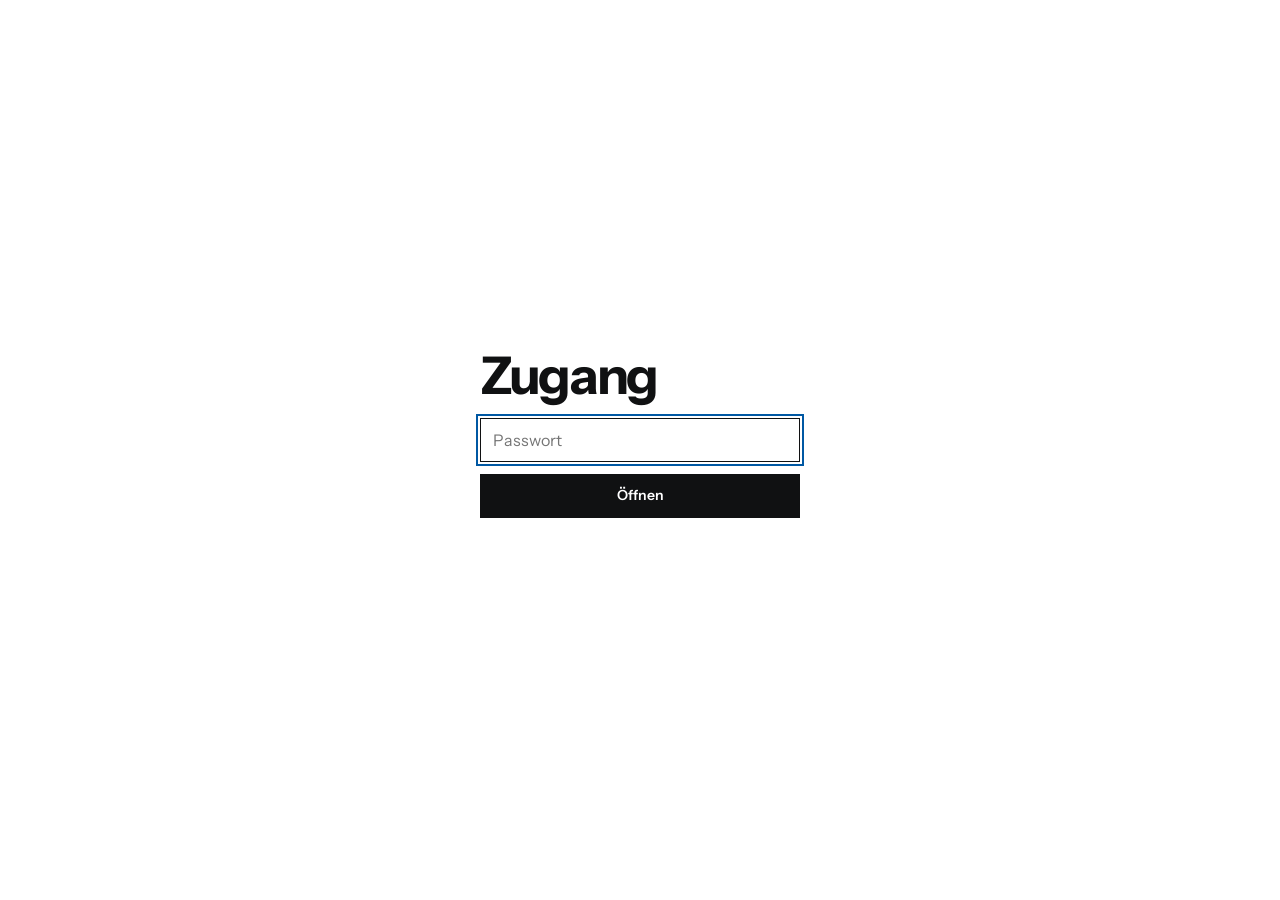
<file: index.html>
<!doctype html>
<html lang="de">
<head>
<meta charset="utf-8">
<meta name="viewport" content="width=device-width, initial-scale=1, viewport-fit=cover">
<title>Zugang</title>
<meta name="robots" content="noindex,nofollow">
<meta name="referrer" content="no-referrer">
<meta name="theme-color" content="#101112">
<link rel="preconnect" href="https://fonts.googleapis.com">
<link rel="stylesheet" href="https://fonts.googleapis.com/css2?family=Instrument+Sans:wght@400;500;600;700&display=swap">
<link rel="stylesheet" href="styles.css?v=1e78dff">
<link rel="icon" href="icons/icon.svg" type="image/svg+xml">
<link rel="icon" href="icons/icon-192.png" type="image/png" sizes="192x192">
<link rel="apple-touch-icon" href="icons/apple-touch-icon.png">
<link rel="manifest" href="manifest.webmanifest">
<meta name="apple-mobile-web-app-capable" content="yes">
<meta name="mobile-web-app-capable" content="yes">
<meta name="apple-mobile-web-app-title" content="Zweite Chance">
<meta name="apple-mobile-web-app-status-bar-style" content="black">
</head>
<body>
<div id="login" class="login" hidden>
  <form id="login-form" autocomplete="on">
    <h1>Zugang</h1>
    <label class="sr" for="login-pw">Passwort</label>
    <input id="login-pw" type="password" autocomplete="current-password" placeholder="Passwort" required>
    <button type="submit">Öffnen</button>
    <p id="login-msg" role="status"></p>
  </form>
</div>
<div id="app"><p class="boot">Lade …</p></div>
<div class="toasts" id="toasts" role="status" aria-live="polite"></div>
<script src="core.js?v=1e78dff"></script>
<script src="app.js?v=1e78dff"></script>
</body>
</html>
</file>
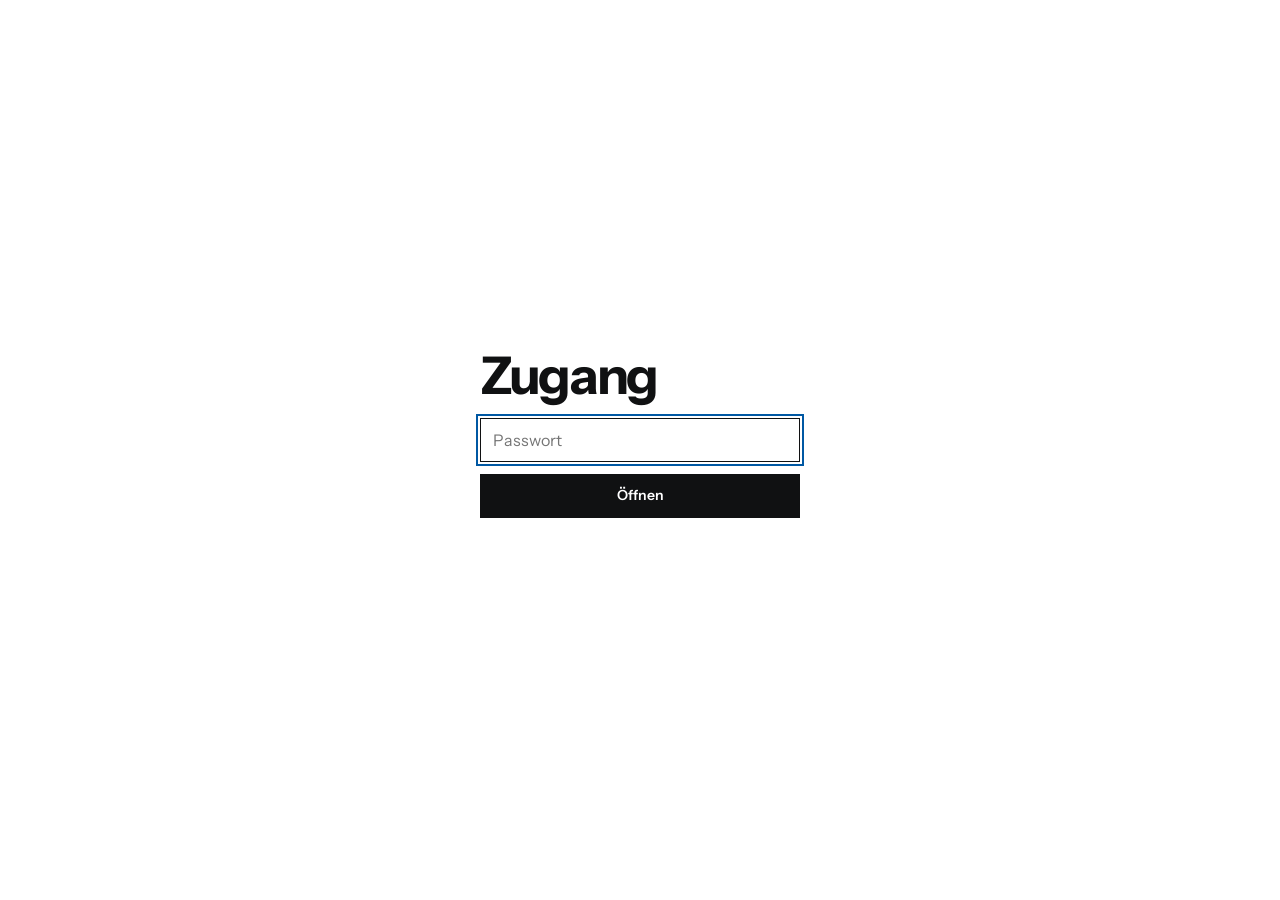
<file: docs/index.html>
<!doctype html>
<html lang="de">
<head>
<meta charset="utf-8">
<meta name="viewport" content="width=device-width, initial-scale=1, viewport-fit=cover">
<title>Zugang</title>
<meta name="robots" content="noindex,nofollow">
<meta name="referrer" content="no-referrer">
<meta name="theme-color" content="#101112">
<link rel="preconnect" href="https://fonts.googleapis.com">
<link rel="stylesheet" href="https://fonts.googleapis.com/css2?family=Instrument+Sans:wght@400;500;600;700&display=swap">
<link rel="stylesheet" href="styles.css">
<link rel="icon" href="icons/icon.svg" type="image/svg+xml">
<link rel="icon" href="icons/icon-192.png" type="image/png" sizes="192x192">
<link rel="apple-touch-icon" href="icons/apple-touch-icon.png">
<link rel="manifest" href="manifest.webmanifest">
<meta name="apple-mobile-web-app-capable" content="yes">
<meta name="mobile-web-app-capable" content="yes">
<meta name="apple-mobile-web-app-title" content="Zweite Chance">
<meta name="apple-mobile-web-app-status-bar-style" content="black">
</head>
<body>
<div id="login" class="login" hidden>
  <form id="login-form" autocomplete="on">
    <h1>Zugang</h1>
    <label class="sr" for="login-pw">Passwort</label>
    <input id="login-pw" type="password" autocomplete="current-password" placeholder="Passwort" required>
    <button type="submit">Öffnen</button>
    <p id="login-msg" role="status"></p>
  </form>
</div>
<div id="app"><p class="boot">Lade …</p></div>
<div class="toasts" id="toasts" role="status" aria-live="polite"></div>
<script src="core.js"></script>
<script src="app.js"></script>
</body>
</html>
</file>
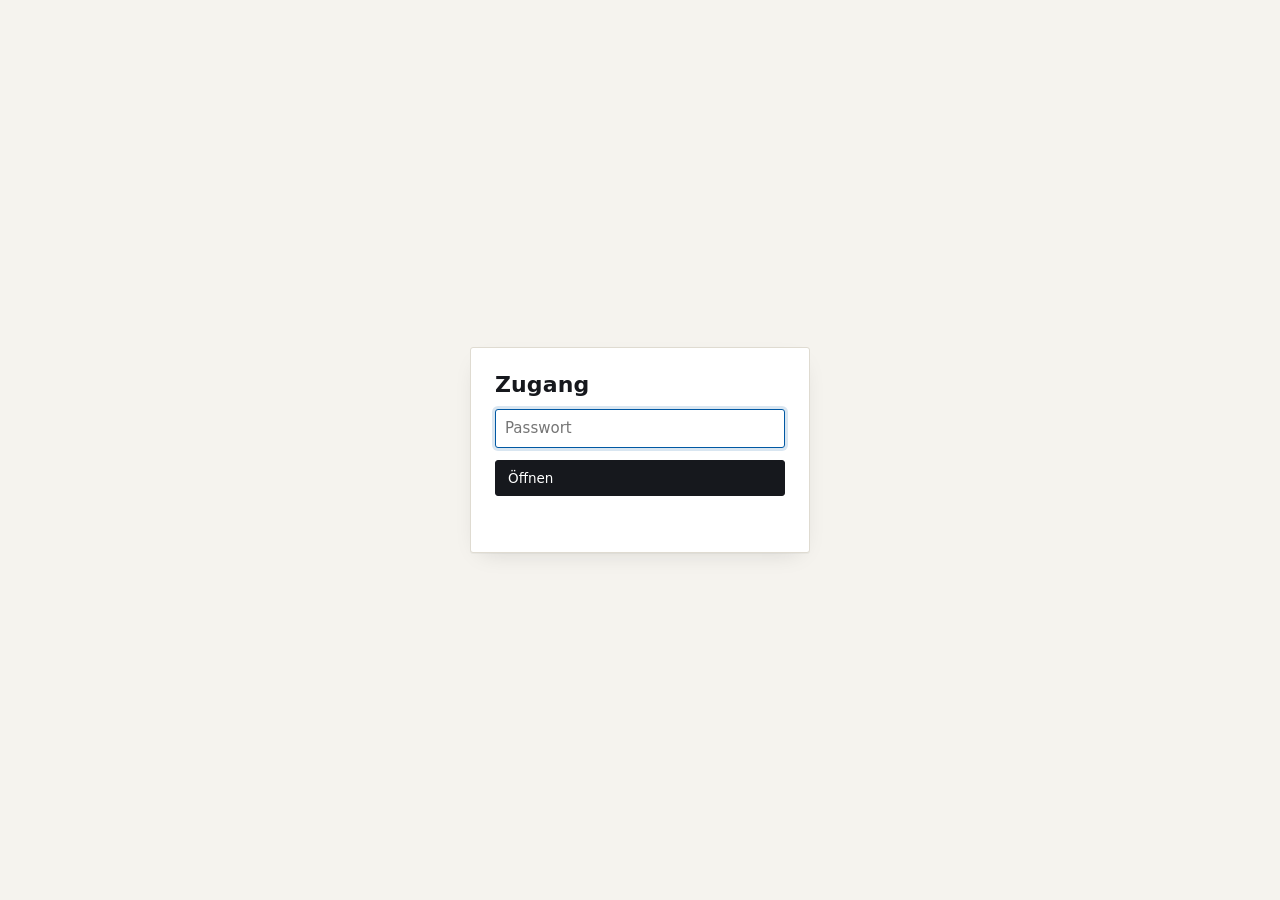
<file: alt.html>
<!doctype html>
<html lang="de">
<head>
<meta charset="utf-8">
<meta name="viewport" content="width=device-width, initial-scale=1">
<title>Zugang (alte Ansicht)</title>
<meta name="robots" content="noindex,nofollow">
<meta name="referrer" content="no-referrer">
<meta name="theme-color" content="#16181D">
<link rel="stylesheet" href="styles-alt.css?v=1e78dff">
<link rel="icon" href="icons/icon.svg" type="image/svg+xml">
<link rel="icon" href="icons/icon-192.png" type="image/png" sizes="192x192">
<link rel="apple-touch-icon" href="icons/apple-touch-icon.png">
<link rel="manifest" href="manifest.webmanifest">
<meta name="apple-mobile-web-app-capable" content="yes">
<meta name="mobile-web-app-capable" content="yes">
<meta name="apple-mobile-web-app-title" content="Zweite Chance">
<meta name="apple-mobile-web-app-status-bar-style" content="black">
</head>
<body class="locked">
<div id="login" class="login" hidden>
  <form id="login-form" autocomplete="on">
    <h1>Zugang</h1>
    <label class="sr" for="login-pw">Passwort</label>
    <input id="login-pw" class="inp" type="password" autocomplete="current-password" placeholder="Passwort" required>
    <button class="btn btn--primary" type="submit">Öffnen</button>
    <p id="login-msg" role="status"></p>
  </form>
</div>
<a class="skip" href="#view">Zum Inhalt springen</a>
<header class="masthead">
  <div class="masthead__inner">
    <a class="brand" href="#/aktuell" aria-label="Zweite-Chance-Monitor, Startseite">
      <svg class="brand__tag" viewBox="0 0 40 24" aria-hidden="true"><path d="M1 1h27l11 11-11 11H1z"/><circle cx="8" cy="12" r="2.6"/></svg>
      <span class="brand__name">Zweite&#8209;Chance&#8209;Monitor</span>
      <span class="brand__sub">IKEA Deutschland · inoffiziell</span>
    </a>
    <p class="status" id="status" aria-live="polite">Lade Daten …</p>
  </div>
  <nav class="tabs" aria-label="Hauptnavigation">
    <a href="#/aktuell" data-tab="aktuell">Aktuell <span class="tabs__n" id="n-aktuell"></span></a>
    <a href="#/archiv" data-tab="archiv">Archiv</a>
    <a href="#/aktuell?m=all" data-tab="gemerkt">Gemerkt <span class="tabs__n tabs__n--hit" id="n-hits"></span></a>
    <a href="#/maerkte" data-tab="maerkte">Märkte</a>
    <a href="#/katalog" data-tab="katalog">Katalog</a>
    <a href="#/sortiment" data-tab="sortiment">Sortiment</a>
    <a href="#/statistik" data-tab="statistik">Statistik</a>
    <a href="#/daten" data-tab="daten">Daten &amp; Methodik</a>
    <a href="./" style="color:#FFDB00">Neue Ansicht ›</a>
  </nav>
</header>
<main id="view" tabindex="-1"></main>
<dialog id="detail" aria-labelledby="detail-title"></dialog>
<div class="toasts" id="toasts" role="status" aria-live="polite"></div>
<footer class="foot">
  Privates Projekt, nicht mit IKEA verbunden. Angaben ohne Gewähr – Verfügbarkeit immer bei IKEA prüfen.
</footer>
<script src="core.js?v=1e78dff"></script>
<script src="app-alt.js?v=1e78dff"></script>
</body>
</html>
</file>
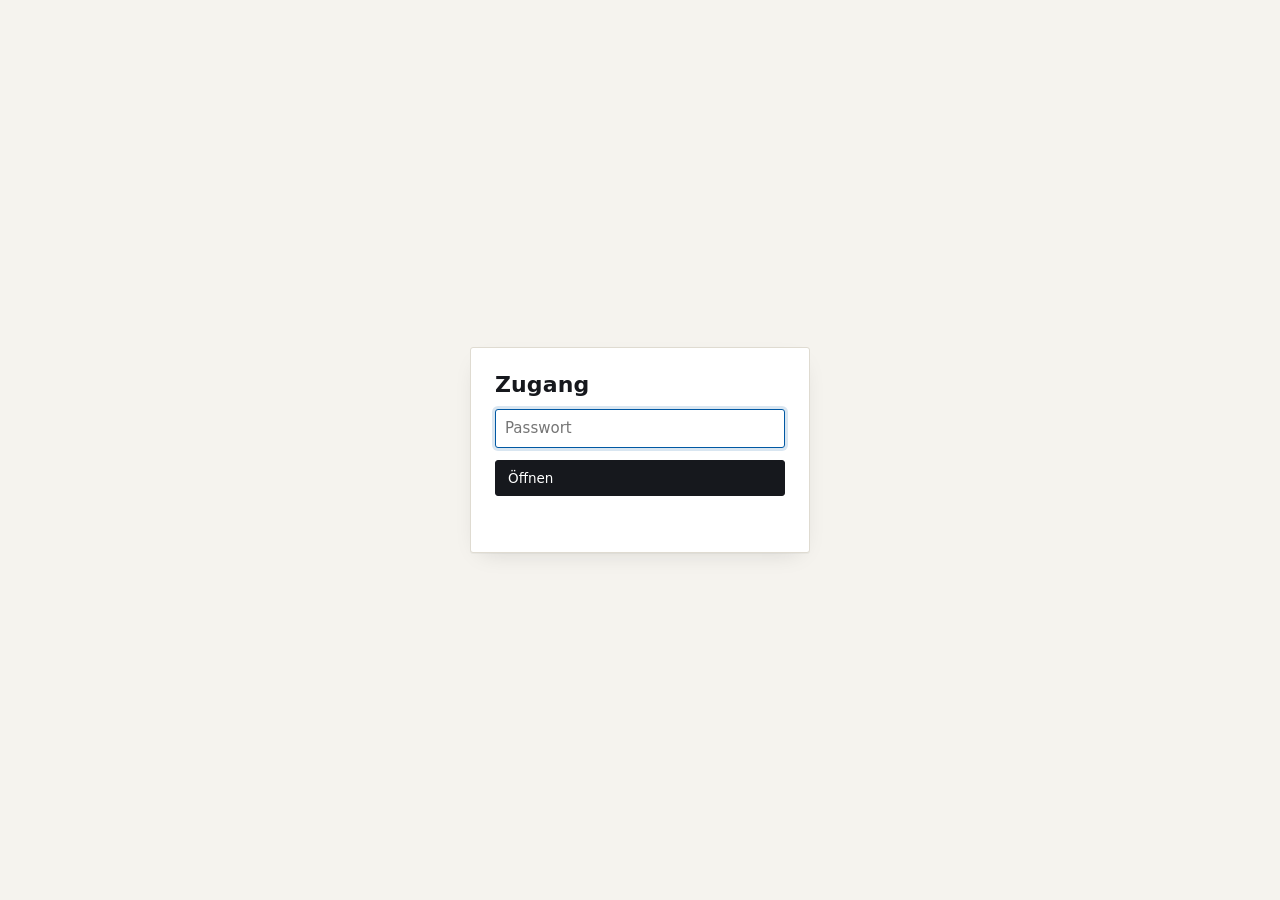
<file: docs/alt.html>
<!doctype html>
<html lang="de">
<head>
<meta charset="utf-8">
<meta name="viewport" content="width=device-width, initial-scale=1">
<title>Zugang (alte Ansicht)</title>
<meta name="robots" content="noindex,nofollow">
<meta name="referrer" content="no-referrer">
<meta name="theme-color" content="#16181D">
<link rel="stylesheet" href="styles-alt.css">
<link rel="icon" href="icons/icon.svg" type="image/svg+xml">
<link rel="icon" href="icons/icon-192.png" type="image/png" sizes="192x192">
<link rel="apple-touch-icon" href="icons/apple-touch-icon.png">
<link rel="manifest" href="manifest.webmanifest">
<meta name="apple-mobile-web-app-capable" content="yes">
<meta name="mobile-web-app-capable" content="yes">
<meta name="apple-mobile-web-app-title" content="Zweite Chance">
<meta name="apple-mobile-web-app-status-bar-style" content="black">
</head>
<body class="locked">
<div id="login" class="login" hidden>
  <form id="login-form" autocomplete="on">
    <h1>Zugang</h1>
    <label class="sr" for="login-pw">Passwort</label>
    <input id="login-pw" class="inp" type="password" autocomplete="current-password" placeholder="Passwort" required>
    <button class="btn btn--primary" type="submit">Öffnen</button>
    <p id="login-msg" role="status"></p>
  </form>
</div>
<a class="skip" href="#view">Zum Inhalt springen</a>
<header class="masthead">
  <div class="masthead__inner">
    <a class="brand" href="#/aktuell" aria-label="Zweite-Chance-Monitor, Startseite">
      <svg class="brand__tag" viewBox="0 0 40 24" aria-hidden="true"><path d="M1 1h27l11 11-11 11H1z"/><circle cx="8" cy="12" r="2.6"/></svg>
      <span class="brand__name">Zweite&#8209;Chance&#8209;Monitor</span>
      <span class="brand__sub">IKEA Deutschland · inoffiziell</span>
    </a>
    <p class="status" id="status" aria-live="polite">Lade Daten …</p>
  </div>
  <nav class="tabs" aria-label="Hauptnavigation">
    <a href="#/aktuell" data-tab="aktuell">Aktuell <span class="tabs__n" id="n-aktuell"></span></a>
    <a href="#/archiv" data-tab="archiv">Archiv</a>
    <a href="#/aktuell?m=all" data-tab="gemerkt">Gemerkt <span class="tabs__n tabs__n--hit" id="n-hits"></span></a>
    <a href="#/maerkte" data-tab="maerkte">Märkte</a>
    <a href="#/katalog" data-tab="katalog">Katalog</a>
    <a href="#/sortiment" data-tab="sortiment">Sortiment</a>
    <a href="#/statistik" data-tab="statistik">Statistik</a>
    <a href="#/daten" data-tab="daten">Daten &amp; Methodik</a>
    <a href="./" style="color:#FFDB00">Neue Ansicht ›</a>
  </nav>
</header>
<main id="view" tabindex="-1"></main>
<dialog id="detail" aria-labelledby="detail-title"></dialog>
<div class="toasts" id="toasts" role="status" aria-live="polite"></div>
<footer class="foot">
  Privates Projekt, nicht mit IKEA verbunden. Angaben ohne Gewähr – Verfügbarkeit immer bei IKEA prüfen.
</footer>
<script src="core.js"></script>
<script src="app-alt.js"></script>
</body>
</html>
</file>
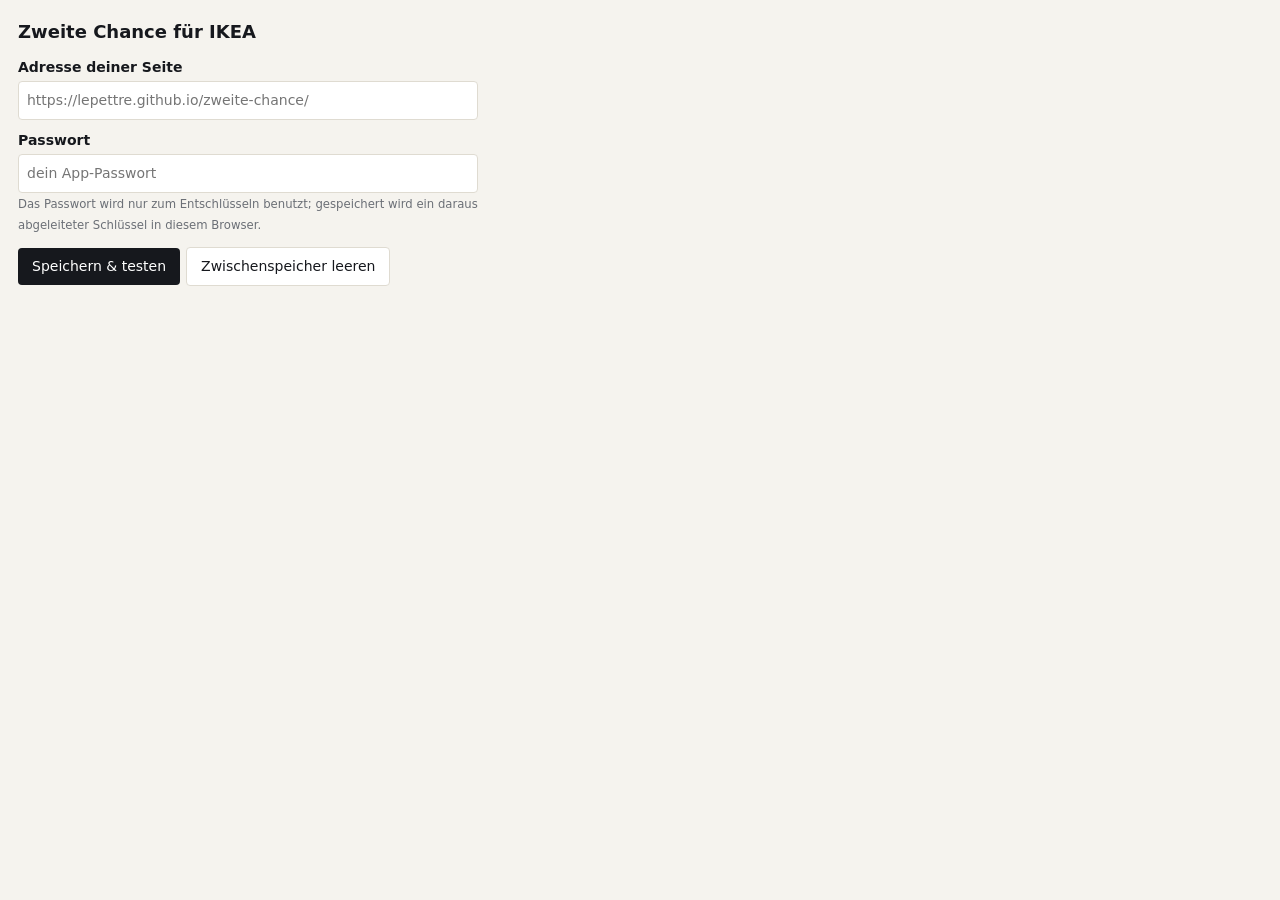
<file: extension/options.html>
<!doctype html>
<html lang="de"><head><meta charset="utf-8"><meta name="viewport" content="width=device-width,initial-scale=1"><title>Zweite Chance – Einstellungen</title>
<style>body{font:14px/1.5 system-ui,sans-serif;margin:0;padding:18px;width:min(460px,100%);color:#16181D;background:#F5F3EE}h1{font-size:18px;margin:0 0 12px}
label{display:block;margin:10px 0 3px;font-weight:600}input{width:100%;box-sizing:border-box;padding:8px;border:1px solid #DFDBD1;border-radius:4px;font:inherit}
button{margin-top:12px;padding:8px 14px;border:0;border-radius:4px;background:#16181D;color:#fff;font:inherit;cursor:pointer}button.s{background:#fff;color:#16181D;border:1px solid #DFDBD1;margin-left:6px}
#msg{margin-top:12px;min-height:3em}.ok{color:#2E7D4F}.bad{color:#B5452B}small{color:#6B6F76}</style></head>
<body><h1>Zweite Chance für IKEA</h1>
<label for="base">Adresse deiner Seite</label><input id="base" placeholder="https://lepettre.github.io/zweite-chance/">
<label for="pw">Passwort</label><input id="pw" type="password" autocomplete="off" placeholder="dein App-Passwort">
<small>Das Passwort wird nur zum Entschlüsseln benutzt; gespeichert wird ein daraus abgeleiteter Schlüssel in diesem Browser.</small><br>
<button id="save">Speichern &amp; testen</button><button class="s" id="clear">Zwischenspeicher leeren</button>
<div id="msg"></div><script src="lib.js"></script><script src="options.js"></script></body></html>
</file>
<file: styles.css>
/* Register: ein Datenblatt. Weiß, weil IKEA-Fotos auf Weiß stehen. Schwarz für Inhalt, Blau nur für Bedienbares, Rot/Grün nur für Preisrichtung.
   Filter sind Sätze. Jede Zahl hat eine Bezugsgröße. Bewusst nur hell. */
:root{
  --bg:#FFFFFF;--ink:#101112;--ink2:#3F4246;--mut:#7A7E84;--rule:#E3E4E6;--wash:#F6F7F8;--hov:#F3F7FC;
  --blue:#0058A3;--blue2:#7FA9D3;--blue3:#D7E5F3;--red:#C8102E;--green:#0A7D3B;--mark:#FFDB00;
  --f:"Instrument Sans",Arial,sans-serif;--m:"IBM Plex Mono",ui-monospace,Menlo,monospace;color-scheme:light;
}
*{box-sizing:border-box}
html,body{background:var(--bg)}
body{margin:0;color:var(--ink);font:14px/1.5 var(--f)}
button,input,select{font:inherit;color:inherit}
button{background:none;border:0;padding:0;cursor:pointer}
:focus-visible{outline:2px solid var(--blue);outline-offset:2px}
img{display:block;max-width:100%}
.tn{font-variant-numeric:tabular-nums}
.mut{color:var(--mut)}
.note{background:var(--mark);color:var(--ink);font-size:12.5px;line-height:1.3;padding:6px max(16px,env(safe-area-inset-right,0px)) 6px max(16px,env(safe-area-inset-left,0px))}
body::before{content:"";position:fixed;inset:0 0 auto;height:env(safe-area-inset-top,0px);background:var(--ink);z-index:70}
.wx{padding-left:max(16px,env(safe-area-inset-left,0px));padding-right:max(16px,env(safe-area-inset-right,0px))}
header{border-bottom:2px solid var(--ink)}
.hd{max-width:1400px;margin:0 auto;display:flex;align-items:baseline;gap:28px;padding:12px 0 9px;flex-wrap:wrap}
.brand{font-weight:700;font-size:15px}
.tabs{display:flex;gap:22px;overflow-x:auto;scrollbar-width:none}
.tabs button{font-size:15px;font-weight:500;color:var(--mut);white-space:nowrap}
.tabs button[aria-current]{color:var(--ink);font-weight:700}
.tabs sup{font-size:10.5px;margin-left:2px;font-weight:500}
.brand::before{content:"";display:inline-block;width:10px;height:10px;background:var(--mark);margin-right:7px;vertical-align:0}
.nv{display:inline-block;width:8px;height:8px;border-radius:50%;background:var(--mark);box-shadow:0 0 0 1px var(--ink);margin-right:7px;vertical-align:1px}
.trk{height:8px;background:var(--wash);border-radius:4px;overflow:hidden}.trk i{display:block;height:8px;background:var(--ink);border-radius:4px}.trk i.hl{background:var(--blue)}
.tb{display:grid;grid-template-columns:40px minmax(0,1fr) minmax(0,1.1fr) 56px;gap:12px;align-items:center;padding:5px 0;cursor:pointer;font-size:13px}
.tb img{width:40px;height:40px;object-fit:contain}.tb:hover{background:var(--hov)}
.sq{display:inline-block;width:11px;height:11px;border:1px solid rgba(0,0,0,.18);margin-right:7px;vertical-align:-1px}
.gp{border-left:3px solid var(--blue);padding:8px 0 8px 14px;margin:14px 0 0;font-size:14px;color:var(--ink2)}
.gp b{color:var(--ink)}
.dl2{display:grid;grid-template-columns:minmax(0,220px) minmax(0,1fr);border-top:1px solid var(--rule)}
.dl2>*{padding:10px 0;border-bottom:1px solid var(--rule);margin:0}
.dl2 dt{color:var(--mut);font-size:13.5px;padding-right:20px}
.runs{display:flex;gap:3px;align-items:flex-end;height:34px;margin:6px 0}
.runs i{width:10px;background:var(--ink);border-radius:2px 2px 0 0}.runs i.late{background:var(--red)}
.mine{margin-left:auto;font-size:12.5px;color:var(--mut)}
.mine button{color:var(--blue);font-weight:600}
main{max-width:1400px;margin:0 auto;padding-bottom:70px}
h1{font:700 clamp(30px,4.4vw,52px)/.95 var(--f);letter-spacing:-.045em;margin:20px 0 10px}
h1 small{font-size:.32em;letter-spacing:0;color:var(--mut);font-weight:500;margin-left:12px;vertical-align:.95em}
h2{font:700 12px var(--f);letter-spacing:.09em;text-transform:uppercase;margin:0 0 2px}
.sub{color:var(--mut);font-size:13px;margin:0 0 14px}
.sec{margin-top:28px}
.sec>.h{display:flex;justify-content:space-between;align-items:baseline;gap:12px;border-top:1px solid var(--ink);padding-top:10px}
.sec>.h button{color:var(--blue);font-weight:600;font-size:13px}
.lead{font-size:clamp(17px,2.1vw,23px);line-height:1.35;letter-spacing:-.015em;max-width:980px;margin:0 0 8px}
.lead button{color:var(--blue);font-weight:600;border-bottom:2px solid}
.lnk{color:var(--blue);font-weight:600}
.two{display:grid;grid-template-columns:minmax(0,1fr) minmax(0,1fr);gap:24px 48px}
.three{display:grid;grid-template-columns:repeat(3,minmax(0,1fr));gap:24px 40px}
@media(max-width:900px){.two,.three{grid-template-columns:1fr}}
.pr{font-weight:700;white-space:nowrap}
.pr sup{font-size:.58em;vertical-align:.6em}
.pr small{font-size:.62em;margin-left:1px}
.dn{color:var(--green)}.up{color:var(--red)}
.chip{display:inline-block;font-size:11.5px;font-weight:600;padding:1px 6px;border:1px solid currentColor;border-radius:2px;white-space:nowrap}
.fav{color:#B4B7BB;width:28px;height:28px;display:inline-grid;place-items:center}
.fav.on{color:var(--red)}
h1 .fav{width:44px;height:44px;vertical-align:.12em}h1 .fav svg{width:34px;height:34px}
.fav svg{width:19px;height:19px}.fav path{fill:none;stroke:currentColor;stroke-width:1.7}.fav.on path{fill:currentColor}

/* Filtersatz */
.q-old{font-size:clamp(17px,1.9vw,22px);line-height:1.55;letter-spacing:-.012em;max-width:1120px}
.slot{position:relative;display:inline}
.slot>button{color:var(--blue);font-weight:600;border-bottom:2px solid currentColor;line-height:1.15}
.slot>button.set{color:var(--ink);border-color:var(--ink)}
.slot .x{color:var(--mut);font-size:.7em;margin-left:3px;border:0}
.add{color:var(--mut)!important;border:1px dashed var(--mut)!important;font-size:.62em!important;padding:3px 10px;border-radius:2px;vertical-align:.2em;font-weight:600}
.pop{position:absolute;z-index:40;top:calc(100% + 10px);left:0;width:min(340px,86vw);background:#fff;border:1.5px solid var(--ink);padding:10px;font-size:14px;line-height:1.4;letter-spacing:0;max-height:380px;overflow:auto;box-shadow:0 10px 30px rgba(0,0,0,.08)}
.pop h4{font:700 11px var(--f);letter-spacing:.09em;text-transform:uppercase;color:var(--mut);margin:8px 2px 4px}
.pop h4:first-child{margin-top:0}
.pop input[type=search]{width:100%;border:0;border-bottom:1px solid var(--ink);padding:5px 2px;margin-bottom:6px}
.opt{display:flex;gap:10px;align-items:center;padding:5px 2px;cursor:pointer}
.opt input{accent-color:var(--ink);margin:0;width:16px;height:16px;flex:none}
.opt span{flex:1}.opt small{color:var(--mut);font-variant-numeric:tabular-nums}
.opt.zero{color:#B6B8BB}
.opt.sep{border-bottom:1px solid var(--rule);padding-bottom:8px;margin-bottom:4px}
.range{display:flex;gap:8px;align-items:center}
.range input{width:100%;border:1.5px solid var(--ink);height:38px;padding:0 8px}
.pop .ok{display:block;width:100%;margin-top:8px;background:var(--ink);color:#fff;height:34px;font-weight:600}
.lay{display:block}
.side{display:none}
@media(min-width:1000px){.lay{display:grid;grid-template-columns:250px minmax(0,1fr);gap:30px;align-items:start}.side{display:block;position:sticky;top:12px;max-height:calc(100vh - 24px);overflow:auto;padding-right:6px;font-size:13.5px}}
.side .fg{border-top:1px solid var(--rule);padding:9px 0 7px}
.side .fg:first-child{border-top:2px solid var(--ink)}
.side h4{font:700 11px var(--f);letter-spacing:.09em;text-transform:uppercase;margin:0 0 5px;display:flex;justify-content:space-between}
.side h4 .on{color:var(--blue);letter-spacing:0;text-transform:none;font-weight:600}
.side .opt{padding:3px 0}.side .opt input{width:15px;height:15px}
.side input[type=search]{width:100%;border:0;border-bottom:1px solid var(--rule);padding:4px 0;margin-bottom:4px;font-size:13px}
.side .grp{font:700 11px var(--f);letter-spacing:.09em;text-transform:uppercase;color:var(--mut);margin:14px 0 2px}
.side .more{font-size:12.5px;margin-top:2px}
.side .range input{height:32px}
.side .ok{display:none}
.bar{display:flex;justify-content:space-between;align-items:center;gap:12px;flex-wrap:wrap;border-top:1px solid var(--ink);border-bottom:1px solid var(--rule);padding:10px 0;margin:18px 0 0;font-size:13px}
.bar .l{display:flex;gap:18px;align-items:center;flex-wrap:wrap}
.bar input[type=search]{border:0;border-bottom:1px solid var(--ink);padding:4px 0;width:210px;max-width:56vw}
.seg button{color:var(--mut);font-weight:600;margin-left:12px}
.seg button[aria-pressed="true"]{color:var(--ink);text-decoration:underline;text-decoration-thickness:2px;text-underline-offset:5px}
.seg .lab{color:var(--mut);margin-left:12px}

/* Tabelle */
.tw{overflow-x:auto}
table{width:100%;border-collapse:collapse}
th{text-align:left;font-weight:600;font-size:11px;letter-spacing:.07em;text-transform:uppercase;color:var(--mut);padding:10px 12px 8px 0;border-bottom:1px solid var(--rule);white-space:nowrap}
th[data-sortby]{cursor:pointer}th[data-sortby]:hover{color:var(--ink)}
th[aria-sort]{color:var(--ink)}th[aria-sort]::after{content:" ↓"}
th.r,td.r{text-align:right}
td{padding:6px 12px 6px 0;border-bottom:1px solid var(--rule);vertical-align:middle}
tbody tr[data-open]{cursor:pointer}
tbody tr[data-open]:hover td{background:var(--hov)}
td.im{width:76px;padding-right:10px}
td.im img{width:68px;height:68px;object-fit:contain}
.nm{font-weight:700}
.kd{color:var(--mut);font-size:13px}
td .pr{font-size:16px}
.bar5{display:inline-block;width:54px;height:5px;background:var(--rule);vertical-align:middle;margin-right:8px}
.bar5 i{display:block;height:5px;background:var(--ink)}
.fh{font-size:12.5px;white-space:nowrap}
.fh b{color:var(--ink)}
.grp td{background:var(--wash);font-weight:700;font-size:12px;letter-spacing:.06em;text-transform:uppercase;color:var(--ink2);padding-top:7px;padding-bottom:7px}
.imgs{display:grid;grid-template-columns:repeat(auto-fill,minmax(176px,1fr));gap:1px;background:var(--rule);border:1px solid var(--rule);margin-top:12px}
.imgs>div{background:#fff;padding:10px 12px 12px;cursor:pointer;position:relative;display:flex;flex-direction:column;gap:2px}
.imgs>div:hover{background:var(--hov)}
.imgs img{aspect-ratio:1;object-fit:contain;width:100%;margin-bottom:6px}
.imgs .n{font-weight:700;font-size:13.5px}.imgs .k{font-size:12.5px;color:var(--mut);line-height:1.3}
.imgs .p{display:flex;align-items:baseline;gap:8px;margin-top:4px}.imgs .p .pr{font-size:18px}
.imgs .f{font-size:12px;color:var(--ink2);margin-top:auto;padding-top:4px}
.imgs .fav{position:absolute;top:4px;right:4px}
@media(max-width:640px){.hide{display:none}td{padding:5px 8px 5px 0}h1{margin:14px 0 8px}.sec{margin-top:22px}.q-old{font-size:17px;line-height:1.45}}
.empty{padding:40px 0;color:var(--mut)}

/* Detailseiten */
.back{color:var(--blue);font-weight:600;margin-top:22px}
.top2{display:grid;grid-template-columns:minmax(0,360px) minmax(0,1fr);gap:36px;margin:10px 0 4px}
@media(max-width:820px){.top2{grid-template-columns:1fr;gap:12px}.top2 .big{max-width:300px}}
.big{aspect-ratio:1;display:grid;place-items:center}.big img{max-height:100%;object-fit:contain}
.crumb{font-size:12.5px;color:var(--mut)}
.top2 h1{margin:4px 0 2px}
.kd2{font-size:17px;color:var(--ink2)}
.bigpr{font-size:44px;margin:14px 0 0;letter-spacing:-.02em}
.alts{display:flex;gap:6px;flex-wrap:wrap;margin:16px 0 4px}
.alts button{width:58px;height:58px;border:1px solid var(--rule);padding:3px}
.alts button[aria-pressed="true"]{border:2px solid var(--ink)}
dl.kv{display:grid;grid-template-columns:auto 1fr;margin:16px 0 0;border-top:1px solid var(--rule)}
dl.kv dt,dl.kv dd{margin:0;padding:8px 0;border-bottom:1px solid var(--rule)}
dl.kv dt{color:var(--mut);padding-right:28px;font-size:13.5px}
.hint{border-left:3px solid var(--mark);padding:6px 0 6px 12px;margin:16px 0 0;font-size:14px}
.hint button{color:var(--blue);font-weight:600}
.btns{display:flex;gap:10px;flex-wrap:wrap;margin-top:18px}
.btn{height:42px;padding:0 18px;border:1.5px solid var(--ink);font-weight:600;display:inline-flex;align-items:center;gap:8px}
.btn.pri{background:var(--ink);color:#fff}
.btn .fav{width:auto;height:auto;color:inherit}

/* Diagramme */
svg{display:block;overflow:visible}
svg[role=img]{max-width:800px}
svg text{font:11px var(--f);fill:var(--mut)}
svg .lab{fill:var(--ink);font-weight:600}
.legend{display:flex;gap:16px;flex-wrap:wrap;font-size:12px;color:var(--mut);margin-top:6px}
.legend i{display:inline-block;width:10px;height:10px;margin-right:5px;vertical-align:-1px}
.heat{border-collapse:collapse;font-size:12px}
.heat th{font-size:11px;padding:0 0 8px;letter-spacing:.02em;text-transform:none;font-weight:600;vertical-align:bottom;width:30px;height:150px;writing-mode:vertical-rl;transform:rotate(180deg);text-align:left;white-space:nowrap}
.heat th:first-child{writing-mode:horizontal-tb;transform:none;width:auto;height:auto}
.heat td{padding:0;border:0;border-bottom:1px solid #fff;height:20px}
.heat td.n{padding-right:12px;white-space:nowrap;border-bottom:1px solid var(--rule)}
.heat td.c{border-left:1px solid #fff;text-align:center;font-size:10.5px;font-variant-numeric:tabular-nums;color:var(--ink2)}
.heat tr.me td.n{font-weight:700}
.heat tr[data-markt]{cursor:pointer}
.heat tr[data-markt]:hover td.n{color:var(--blue)}
.anav{display:flex;gap:20px;margin:-4px 0 26px;font-size:clamp(17px,2.1vw,22px);flex-wrap:wrap}
.anav button{color:var(--mut);font-weight:600}
.anav button[aria-pressed="true"]{color:var(--ink);text-decoration:underline;text-decoration-thickness:2px;text-underline-offset:6px}
.anav button:disabled{color:#C7C9CC;cursor:default}
.nums{display:grid;grid-template-columns:repeat(4,minmax(0,1fr));border-top:2px solid var(--ink);margin-bottom:22px}
@media(max-width:700px){.nums{grid-template-columns:repeat(2,minmax(0,1fr))}}
.nums div{padding:10px 14px 0 0}
.nums b{display:block;font:700 clamp(28px,4.4vw,48px)/1 var(--f);letter-spacing:-.04em}
.nums span{font-size:12.5px;color:var(--mut)}
.feed div{display:grid;grid-template-columns:52px minmax(0,1fr);gap:10px;padding:5px 0;border-bottom:1px solid var(--rule);align-items:center;cursor:pointer}
.feed div.ev{grid-template-columns:44px 56px minmax(0,1fr)}
.feed .ev img{width:56px;height:56px;object-fit:contain}
.feed .ev .t{line-height:1.35}
.feed div:hover{background:var(--hov)}
@media(max-width:640px){.feed div.ev{grid-template-columns:38px 56px minmax(0,1fr);gap:8px}}
.watch div.r{display:grid;grid-template-columns:64px minmax(0,1fr) auto;gap:10px;align-items:center;padding:4px 0;border-bottom:1px solid var(--rule);cursor:pointer}
.watch img{width:64px;height:64px;object-fit:contain}
.sw{position:relative;display:inline-block;width:34px;height:20px;background:var(--rule);border-radius:10px;vertical-align:middle;flex:none}
.sw::after{content:"";position:absolute;top:2px;left:2px;width:16px;height:16px;border-radius:50%;background:#fff;transition:left .15s}
.sw[aria-checked="true"]{background:var(--ink)}.sw[aria-checked="true"]::after{left:16px}
.rulebox{padding:6px 0;border-bottom:1px solid var(--rule);display:grid;grid-template-columns:minmax(0,1fr) auto;gap:6px 14px;align-items:center}
.rulebox .s{font-size:15px;line-height:1.4}
.rulebox .s b{font-weight:600}
.rulebox .m{font-size:12.5px;color:var(--mut)}

/* App-Rahmen */
html{-webkit-text-size-adjust:100%}
body{padding-top:env(safe-area-inset-top,0px)}
.boot{padding:40px 16px;color:var(--mut)}
.sr{position:absolute;width:1px;height:1px;overflow:hidden;clip:rect(0 0 0 0)}
.login{min-height:100vh;display:grid;place-items:center;padding:16px}
.login[hidden]{display:none}
.login form{width:min(320px,100%);display:grid;gap:12px}
.login h1{margin:0 0 6px}
.login input{height:44px;border:1.5px solid var(--ink);padding:0 12px;font-size:16px}
.login button{height:44px;background:var(--ink);color:#fff;font-weight:600}
.login p{margin:0;min-height:1.4em;color:var(--red);font-size:14px}
.toasts{position:fixed;bottom:calc(16px + env(safe-area-inset-bottom,0px));left:50%;transform:translateX(-50%);display:flex;flex-direction:column;gap:8px;z-index:90;width:min(520px,92vw)}
.toast{background:var(--ink);color:#fff;padding:10px 14px;font-size:14px}
.toast a{color:var(--mark)}
.wait{padding:30px 0;color:var(--mut)}
.err{border-left:3px solid var(--red);padding:6px 12px;margin:10px 0;font-size:14px}
.ok{color:var(--green)}
.btn:disabled{opacity:.5}
input.inp{height:36px;border:0;border-bottom:1px solid var(--ink);padding:0 2px;width:100%}
.h2{display:flex;justify-content:space-between;align-items:baseline;gap:10px;border-top:1px solid var(--ink);padding-top:10px;margin-bottom:4px}
.alts a img{width:100%;height:100%;object-fit:contain}
.loc{font-size:13px;color:var(--ink);margin-top:1px}
.loc b{color:var(--blue)}
.only-m{display:none}
@media(max-width:640px){.only-m{display:inline}}
.srt{border:0;border-bottom:1px solid var(--ink);background:none;padding:4px 2px;font-weight:600;font-size:13px;max-width:200px}
@media(max-width:640px){
  .pop{position:fixed;left:max(8px,env(safe-area-inset-left,0px));right:max(8px,env(safe-area-inset-right,0px));top:auto;bottom:calc(8px + env(safe-area-inset-bottom,0px));width:auto;max-height:62vh;z-index:80;box-shadow:0 -6px 30px rgba(0,0,0,.25)}
  .bar .l{gap:12px}
}
.tm{display:flex;gap:10px;align-items:center;flex-wrap:wrap;font-size:13px;margin:10px 0 0}
.tm input{border:0;border-bottom:1px solid var(--ink);background:none;font:inherit;padding:2px}
.tm b{color:var(--red)}
.ov{width:100%;border-collapse:collapse}
.ov td{vertical-align:top;padding:7px 12px 7px 0;border-bottom:1px solid var(--rule)}
.ov td.n{width:24%;min-width:130px}
.pill2{display:inline-block;border:1px solid var(--rule);padding:2px 8px;margin:0 4px 4px 0;font-size:12.5px;font-weight:600;background:#fff}
.pill2 small{color:var(--mut);font-weight:500}
.pill2:hover{border-color:var(--ink)}
.pill2.coll{border-color:var(--mark);box-shadow:inset 0 0 0 1px var(--mark)}
.imgs>.tg{grid-column:1/-1;background:var(--wash);font:700 12px var(--f);letter-spacing:.07em;text-transform:uppercase;padding:8px 12px;cursor:default}
.slot .x{font-size:.55em;color:var(--mut);margin-left:4px;text-decoration:underline}
.follow{font-size:11.5px;font-weight:600;border:1px solid var(--blue);color:var(--blue);padding:0 7px;margin-left:4px;vertical-align:1px;line-height:18px}
.follow.on{background:var(--blue);color:#fff}
/* Filterleiste */
.fbar{display:flex;flex-wrap:wrap;gap:6px;margin:4px 0 6px}
.fb{position:relative}
.fb>button{border:1px solid var(--rule);background:#fff;padding:6px 10px;font-size:13.5px;font-weight:600;white-space:nowrap}
.fb>button.set{border-color:var(--ink);background:var(--wash)}
.fb>button[aria-expanded="true"]{border-color:var(--blue);color:var(--blue)}
.poph{display:flex;justify-content:space-between;align-items:baseline;margin-bottom:6px}
.toks{display:flex;flex-wrap:wrap;gap:6px;margin:0 0 8px;align-items:center}
.toks button[data-untok]{background:var(--ink);color:#fff;padding:3px 9px;font-size:12.5px}
.srtl{font-size:13px;color:var(--mut);display:flex;gap:6px;align-items:center}
.vh{white-space:nowrap;overflow:hidden;text-overflow:ellipsis;max-width:100%}
@media(max-width:640px){.fbar{flex-wrap:nowrap;overflow-x:auto;scrollbar-width:none;padding-bottom:2px}.fbar::-webkit-scrollbar{display:none}}
/* Time Machine */
.tmstrip{display:flex;gap:8px;overflow-x:auto;padding:2px 0 8px;scroll-snap-type:x proximity}
.tmd{flex:0 0 124px;border:1px solid var(--rule);background:#fff;padding:6px;text-align:left;scroll-snap-align:start;display:flex;flex-direction:column;gap:4px}
.tmd.on{border:2px solid var(--ink)}
.tmh{font-weight:700;font-size:13px}
.tmp{display:grid;grid-template-columns:1fr 1fr;gap:2px;min-height:56px}
.tmp img{width:100%;aspect-ratio:1;object-fit:contain}
.tmc{font-size:11.5px;color:var(--ink2);line-height:1.3}
/* Bahnen (Varianten im Zeitverlauf) */
.lanes{font-size:12.5px}
.ln{display:grid;grid-template-columns:minmax(0,210px) minmax(0,1fr);gap:10px;align-items:center;padding:3px 0;cursor:pointer}
.ln:hover .ll{color:var(--blue)}
.ll{white-space:nowrap;overflow:hidden;text-overflow:ellipsis}
.lt{position:relative;height:14px}
.lt.ax{height:16px;color:var(--mut);font-size:11px}
.lt.ax span{position:absolute;top:0;padding-left:3px;border-left:1px solid var(--rule)}
.lt s{position:absolute;top:-3px;bottom:-3px;border-left:1px solid var(--rule)}
.lt i{position:absolute;top:3px;height:8px;background:var(--ink)}
.lt i.g{background:var(--mut)}
.lt i.pre{background:linear-gradient(90deg,transparent,var(--ink) 18px)}
.lt b{position:absolute;top:1px;width:12px;height:12px;margin-left:-6px;border-radius:50%;background:var(--mark);border:1px solid var(--ink)}
.lt em{position:absolute;right:0;top:-1px;font-style:normal;color:var(--red);font-size:11px;background:#fff;padding-left:4px}
@media(max-width:640px){.ln{grid-template-columns:1fr;gap:1px;padding:5px 0}.ln:first-child .ll{display:none}}
.fb.srch input{border:1px solid var(--rule);background:#fff;padding:6px 10px;font-size:13.5px;width:170px;height:100%;min-height:33px}
.fb.srch input:focus{border-color:var(--blue);outline:none;width:230px}
.pop h4{margin:8px 2px 2px}
.cnt{font-size:12.5px;color:var(--mut);margin:2px 0 6px}
@media(max-width:640px){.fb.srch input{width:130px}.fb.srch input:focus{width:170px}.hd{padding:10px 0 6px}}
td.r s{white-space:nowrap}
.md{max-width:900px;font-size:14px}.mdh{font:700 16px var(--f);margin:18px 0 6px;letter-spacing:0;text-transform:none}.mdp{margin:0 0 8px;max-width:75ch}.mdl{margin:0 0 10px;padding-left:20px;max-width:80ch}.mdl li{margin-bottom:3px}.md code{font:12.5px var(--m);background:var(--wash);padding:0 3px}
/* 2.17: Ansicht je Seite, gebündelte Angebote, Länderhinweis, Fotos */
.sec>.h{flex-wrap:wrap}
.h{display:flex;align-items:baseline;gap:6px 12px;flex-wrap:wrap}
.vsw{margin-left:auto;display:inline-flex;gap:10px;font-size:12.5px;white-space:nowrap}
.vsw button{color:var(--mut);font-weight:600}
.vsw button[aria-pressed="true"]{color:var(--ink);text-decoration:underline;text-decoration-thickness:2px;text-underline-offset:4px}
.sec>.tg,#treffer>.tg{font:700 12px var(--f);letter-spacing:.07em;text-transform:uppercase;padding:14px 0 0;color:var(--ink2)}
tr.bsum{cursor:pointer}
tr.bsub td{background:var(--wash)}
tr.bsub td.im{padding-left:14px}
.alts button img{width:100%;height:100%;object-fit:contain}
.ih{margin:10px 0 2px;font-size:13px;line-height:1.45}
.ih summary{cursor:pointer;list-style-position:inside}
.ih summary .kd{margin-right:4px}
.ihl{display:flex;flex-wrap:wrap;gap:2px 12px;margin-top:4px;font-size:12px;color:var(--ink2)}
.ihl span{white-space:nowrap}.ihl b{font-weight:600;color:var(--ink)}.ihl i{font-style:normal}
tr.bsum td.dn{white-space:nowrap}
main.wx>.two:first-child,main.wx>.anav:first-child,main.wx>p:first-child{margin-top:18px}
/* 2.18: Serie auf der Artikelseite als Kacheln je Produkt */
.tg2{font:700 13px var(--f);margin:16px 0 0}
.imgs.sm{grid-template-columns:repeat(auto-fill,minmax(104px,1fr));margin-top:6px;background:none;border:0;gap:6px}
.imgs.sm>div{padding:6px;border:1px solid var(--rule)}.imgs.sm .k{color:var(--ink2)}.imgs.sm .p .pr{font-size:15px}
.imgs.sm>div.cur{outline:2px solid var(--ink);outline-offset:-2px}
.imgs.sm>div.gone img{opacity:.45}
/* 2.19: Sortieren, Mehr-Filter, Erkenntnisse, Tabellen, Netzwerk, responsiv */
body{overflow-x:clip}
svg{max-width:100%}
.ssel{display:inline-flex;align-items:center;gap:2px;font-size:12.5px;margin-left:auto}
.ssel+.vsw{margin-left:12px}
.ssel select{font:inherit;color:var(--ink2);border:0;border-bottom:1px solid var(--rule);background:none;padding:2px 0;max-width:150px}
.ssel button{width:22px;color:var(--blue)}
table.st th{cursor:pointer;white-space:nowrap;user-select:none}
table.st th[aria-sort="descending"]::after{content:" ↓"}table.st th[aria-sort="ascending"]::after{content:" ↑"}
table.st tr.me td{font-weight:600}
.ib{display:inline-block;width:46px;height:5px;background:var(--wash);margin-right:8px;vertical-align:middle;position:relative}
.ib i{position:absolute;left:0;top:0;bottom:0;background:var(--mut)}
.cards{display:grid;grid-template-columns:repeat(auto-fill,minmax(300px,1fr));gap:14px 22px;margin:6px 0 10px}
.card{border-top:1px solid var(--ink);padding-top:8px;min-width:0}
.card .ch{display:flex;justify-content:space-between;gap:8px;align-items:baseline;margin-bottom:4px}.card .ch b{font-size:13px;letter-spacing:.02em}
.card .cr{display:grid;grid-template-columns:38px minmax(0,1fr) auto;gap:10px;align-items:center;padding:5px 0;border-bottom:1px solid var(--rule);cursor:pointer;font-size:13px;line-height:1.3}
.card .cr img{width:38px;height:38px;object-fit:contain}.card .cr .cv{text-align:right;white-space:nowrap}
.card .lnk{font-size:12.5px;margin-top:6px}
details.ovd{border-bottom:1px solid var(--rule);padding:8px 0}details.ovd summary{cursor:pointer}details.ovd table{margin-top:8px}
details.fd{border-bottom:1px solid var(--rule);padding:6px 0}details.fd summary{cursor:pointer;font-weight:600;font-size:13.5px}
details.fd .on{display:block;font-size:12px;margin:4px 0}
details.morebox{margin-top:14px;border-top:1px solid var(--ink);padding-top:8px}details.morebox>summary{cursor:pointer;font-weight:700;font-size:12px;letter-spacing:.07em;text-transform:uppercase}
.pop.wide{min-width:min(420px,92vw);max-height:70vh;overflow:auto}
.anav{flex-wrap:nowrap;overflow-x:auto;scrollbar-width:none;gap:0 18px;margin-top:14px;padding-bottom:8px;font-size:clamp(15px,1.8vw,19px)}.anav::-webkit-scrollbar{display:none}.anav button{flex:none}
.net{border:1px solid var(--rule);margin:8px 0}.net svg{display:block;font-size:11px}.net text{fill:var(--ink2);font-size:11px}.net text.lab{fill:var(--ink);font-weight:700}
.netp{margin-top:8px;font-size:13.5px}.netp .tw{margin-top:6px}
@media(max-width:700px){.cards{grid-template-columns:1fr}.ssel select{max-width:118px}}
table.st td.tn{white-space:nowrap}
</file>
<file: docs/styles.css>
/* Register: ein Datenblatt. Weiß, weil IKEA-Fotos auf Weiß stehen. Schwarz für Inhalt, Blau nur für Bedienbares, Rot/Grün nur für Preisrichtung.
   Filter sind Sätze. Jede Zahl hat eine Bezugsgröße. Bewusst nur hell. */
:root{
  --bg:#FFFFFF;--ink:#101112;--ink2:#3F4246;--mut:#7A7E84;--rule:#E3E4E6;--wash:#F6F7F8;--hov:#F3F7FC;
  --blue:#0058A3;--blue2:#7FA9D3;--blue3:#D7E5F3;--red:#C8102E;--green:#0A7D3B;--mark:#FFDB00;
  --f:"Instrument Sans",Arial,sans-serif;--m:"IBM Plex Mono",ui-monospace,Menlo,monospace;color-scheme:light;
}
*{box-sizing:border-box}
html,body{background:var(--bg)}
body{margin:0;color:var(--ink);font:14px/1.5 var(--f)}
button,input,select{font:inherit;color:inherit}
button{background:none;border:0;padding:0;cursor:pointer}
:focus-visible{outline:2px solid var(--blue);outline-offset:2px}
img{display:block;max-width:100%}
.tn{font-variant-numeric:tabular-nums}
.mut{color:var(--mut)}
.note{background:var(--mark);color:var(--ink);font-size:12.5px;line-height:1.3;padding:6px max(16px,env(safe-area-inset-right,0px)) 6px max(16px,env(safe-area-inset-left,0px))}
body::before{content:"";position:fixed;inset:0 0 auto;height:env(safe-area-inset-top,0px);background:var(--ink);z-index:70}
.wx{padding-left:max(16px,env(safe-area-inset-left,0px));padding-right:max(16px,env(safe-area-inset-right,0px))}
header{border-bottom:2px solid var(--ink)}
.hd{max-width:1400px;margin:0 auto;display:flex;align-items:baseline;gap:28px;padding:12px 0 9px;flex-wrap:wrap}
.brand{font-weight:700;font-size:15px}
.tabs{display:flex;gap:22px;overflow-x:auto;scrollbar-width:none}
.tabs button{font-size:15px;font-weight:500;color:var(--mut);white-space:nowrap}
.tabs button[aria-current]{color:var(--ink);font-weight:700}
.tabs sup{font-size:10.5px;margin-left:2px;font-weight:500}
.brand::before{content:"";display:inline-block;width:10px;height:10px;background:var(--mark);margin-right:7px;vertical-align:0}
.nv{display:inline-block;width:8px;height:8px;border-radius:50%;background:var(--mark);box-shadow:0 0 0 1px var(--ink);margin-right:7px;vertical-align:1px}
.trk{height:8px;background:var(--wash);border-radius:4px;overflow:hidden}.trk i{display:block;height:8px;background:var(--ink);border-radius:4px}.trk i.hl{background:var(--blue)}
.tb{display:grid;grid-template-columns:40px minmax(0,1fr) minmax(0,1.1fr) 56px;gap:12px;align-items:center;padding:5px 0;cursor:pointer;font-size:13px}
.tb img{width:40px;height:40px;object-fit:contain}.tb:hover{background:var(--hov)}
.sq{display:inline-block;width:11px;height:11px;border:1px solid rgba(0,0,0,.18);margin-right:7px;vertical-align:-1px}
.gp{border-left:3px solid var(--blue);padding:8px 0 8px 14px;margin:14px 0 0;font-size:14px;color:var(--ink2)}
.gp b{color:var(--ink)}
.dl2{display:grid;grid-template-columns:minmax(0,220px) minmax(0,1fr);border-top:1px solid var(--rule)}
.dl2>*{padding:10px 0;border-bottom:1px solid var(--rule);margin:0}
.dl2 dt{color:var(--mut);font-size:13.5px;padding-right:20px}
.runs{display:flex;gap:3px;align-items:flex-end;height:34px;margin:6px 0}
.runs i{width:10px;background:var(--ink);border-radius:2px 2px 0 0}.runs i.late{background:var(--red)}
.mine{margin-left:auto;font-size:12.5px;color:var(--mut)}
.mine button{color:var(--blue);font-weight:600}
main{max-width:1400px;margin:0 auto;padding-bottom:70px}
h1{font:700 clamp(30px,4.4vw,52px)/.95 var(--f);letter-spacing:-.045em;margin:20px 0 10px}
h1 small{font-size:.32em;letter-spacing:0;color:var(--mut);font-weight:500;margin-left:12px;vertical-align:.95em}
h2{font:700 12px var(--f);letter-spacing:.09em;text-transform:uppercase;margin:0 0 2px}
.sub{color:var(--mut);font-size:13px;margin:0 0 14px}
.sec{margin-top:28px}
.sec>.h{display:flex;justify-content:space-between;align-items:baseline;gap:12px;border-top:1px solid var(--ink);padding-top:10px}
.sec>.h button{color:var(--blue);font-weight:600;font-size:13px}
.lead{font-size:clamp(17px,2.1vw,23px);line-height:1.35;letter-spacing:-.015em;max-width:980px;margin:0 0 8px}
.lead button{color:var(--blue);font-weight:600;border-bottom:2px solid}
.lnk{color:var(--blue);font-weight:600}
.two{display:grid;grid-template-columns:minmax(0,1fr) minmax(0,1fr);gap:24px 48px}
.three{display:grid;grid-template-columns:repeat(3,minmax(0,1fr));gap:24px 40px}
@media(max-width:900px){.two,.three{grid-template-columns:1fr}}
.pr{font-weight:700;white-space:nowrap}
.pr sup{font-size:.58em;vertical-align:.6em}
.pr small{font-size:.62em;margin-left:1px}
.dn{color:var(--green)}.up{color:var(--red)}
.chip{display:inline-block;font-size:11.5px;font-weight:600;padding:1px 6px;border:1px solid currentColor;border-radius:2px;white-space:nowrap}
.fav{color:#B4B7BB;width:28px;height:28px;display:inline-grid;place-items:center}
.fav.on{color:var(--red)}
h1 .fav{width:44px;height:44px;vertical-align:.12em}h1 .fav svg{width:34px;height:34px}
.fav svg{width:19px;height:19px}.fav path{fill:none;stroke:currentColor;stroke-width:1.7}.fav.on path{fill:currentColor}

/* Filtersatz */
.q-old{font-size:clamp(17px,1.9vw,22px);line-height:1.55;letter-spacing:-.012em;max-width:1120px}
.slot{position:relative;display:inline}
.slot>button{color:var(--blue);font-weight:600;border-bottom:2px solid currentColor;line-height:1.15}
.slot>button.set{color:var(--ink);border-color:var(--ink)}
.slot .x{color:var(--mut);font-size:.7em;margin-left:3px;border:0}
.add{color:var(--mut)!important;border:1px dashed var(--mut)!important;font-size:.62em!important;padding:3px 10px;border-radius:2px;vertical-align:.2em;font-weight:600}
.pop{position:absolute;z-index:40;top:calc(100% + 10px);left:0;width:min(340px,86vw);background:#fff;border:1.5px solid var(--ink);padding:10px;font-size:14px;line-height:1.4;letter-spacing:0;max-height:380px;overflow:auto;box-shadow:0 10px 30px rgba(0,0,0,.08)}
.pop h4{font:700 11px var(--f);letter-spacing:.09em;text-transform:uppercase;color:var(--mut);margin:8px 2px 4px}
.pop h4:first-child{margin-top:0}
.pop input[type=search]{width:100%;border:0;border-bottom:1px solid var(--ink);padding:5px 2px;margin-bottom:6px}
.opt{display:flex;gap:10px;align-items:center;padding:5px 2px;cursor:pointer}
.opt input{accent-color:var(--ink);margin:0;width:16px;height:16px;flex:none}
.opt span{flex:1}.opt small{color:var(--mut);font-variant-numeric:tabular-nums}
.opt.zero{color:#B6B8BB}
.opt.sep{border-bottom:1px solid var(--rule);padding-bottom:8px;margin-bottom:4px}
.range{display:flex;gap:8px;align-items:center}
.range input{width:100%;border:1.5px solid var(--ink);height:38px;padding:0 8px}
.pop .ok{display:block;width:100%;margin-top:8px;background:var(--ink);color:#fff;height:34px;font-weight:600}
.lay{display:block}
.side{display:none}
@media(min-width:1000px){.lay{display:grid;grid-template-columns:250px minmax(0,1fr);gap:30px;align-items:start}.side{display:block;position:sticky;top:12px;max-height:calc(100vh - 24px);overflow:auto;padding-right:6px;font-size:13.5px}}
.side .fg{border-top:1px solid var(--rule);padding:9px 0 7px}
.side .fg:first-child{border-top:2px solid var(--ink)}
.side h4{font:700 11px var(--f);letter-spacing:.09em;text-transform:uppercase;margin:0 0 5px;display:flex;justify-content:space-between}
.side h4 .on{color:var(--blue);letter-spacing:0;text-transform:none;font-weight:600}
.side .opt{padding:3px 0}.side .opt input{width:15px;height:15px}
.side input[type=search]{width:100%;border:0;border-bottom:1px solid var(--rule);padding:4px 0;margin-bottom:4px;font-size:13px}
.side .grp{font:700 11px var(--f);letter-spacing:.09em;text-transform:uppercase;color:var(--mut);margin:14px 0 2px}
.side .more{font-size:12.5px;margin-top:2px}
.side .range input{height:32px}
.side .ok{display:none}
.bar{display:flex;justify-content:space-between;align-items:center;gap:12px;flex-wrap:wrap;border-top:1px solid var(--ink);border-bottom:1px solid var(--rule);padding:10px 0;margin:18px 0 0;font-size:13px}
.bar .l{display:flex;gap:18px;align-items:center;flex-wrap:wrap}
.bar input[type=search]{border:0;border-bottom:1px solid var(--ink);padding:4px 0;width:210px;max-width:56vw}
.seg button{color:var(--mut);font-weight:600;margin-left:12px}
.seg button[aria-pressed="true"]{color:var(--ink);text-decoration:underline;text-decoration-thickness:2px;text-underline-offset:5px}
.seg .lab{color:var(--mut);margin-left:12px}

/* Tabelle */
.tw{overflow-x:auto}
table{width:100%;border-collapse:collapse}
th{text-align:left;font-weight:600;font-size:11px;letter-spacing:.07em;text-transform:uppercase;color:var(--mut);padding:10px 12px 8px 0;border-bottom:1px solid var(--rule);white-space:nowrap}
th[data-sortby]{cursor:pointer}th[data-sortby]:hover{color:var(--ink)}
th[aria-sort]{color:var(--ink)}th[aria-sort]::after{content:" ↓"}
th.r,td.r{text-align:right}
td{padding:6px 12px 6px 0;border-bottom:1px solid var(--rule);vertical-align:middle}
tbody tr[data-open]{cursor:pointer}
tbody tr[data-open]:hover td{background:var(--hov)}
td.im{width:76px;padding-right:10px}
td.im img{width:68px;height:68px;object-fit:contain}
.nm{font-weight:700}
.kd{color:var(--mut);font-size:13px}
td .pr{font-size:16px}
.bar5{display:inline-block;width:54px;height:5px;background:var(--rule);vertical-align:middle;margin-right:8px}
.bar5 i{display:block;height:5px;background:var(--ink)}
.fh{font-size:12.5px;white-space:nowrap}
.fh b{color:var(--ink)}
.grp td{background:var(--wash);font-weight:700;font-size:12px;letter-spacing:.06em;text-transform:uppercase;color:var(--ink2);padding-top:7px;padding-bottom:7px}
.imgs{display:grid;grid-template-columns:repeat(auto-fill,minmax(176px,1fr));gap:1px;background:var(--rule);border:1px solid var(--rule);margin-top:12px}
.imgs>div{background:#fff;padding:10px 12px 12px;cursor:pointer;position:relative;display:flex;flex-direction:column;gap:2px}
.imgs>div:hover{background:var(--hov)}
.imgs img{aspect-ratio:1;object-fit:contain;width:100%;margin-bottom:6px}
.imgs .n{font-weight:700;font-size:13.5px}.imgs .k{font-size:12.5px;color:var(--mut);line-height:1.3}
.imgs .p{display:flex;align-items:baseline;gap:8px;margin-top:4px}.imgs .p .pr{font-size:18px}
.imgs .f{font-size:12px;color:var(--ink2);margin-top:auto;padding-top:4px}
.imgs .fav{position:absolute;top:4px;right:4px}
@media(max-width:640px){.hide{display:none}td{padding:5px 8px 5px 0}h1{margin:14px 0 8px}.sec{margin-top:22px}.q-old{font-size:17px;line-height:1.45}}
.empty{padding:40px 0;color:var(--mut)}

/* Detailseiten */
.back{color:var(--blue);font-weight:600;margin-top:22px}
.top2{display:grid;grid-template-columns:minmax(0,360px) minmax(0,1fr);gap:36px;margin:10px 0 4px}
@media(max-width:820px){.top2{grid-template-columns:1fr;gap:12px}.top2 .big{max-width:300px}}
.big{aspect-ratio:1;display:grid;place-items:center}.big img{max-height:100%;object-fit:contain}
.crumb{font-size:12.5px;color:var(--mut)}
.top2 h1{margin:4px 0 2px}
.kd2{font-size:17px;color:var(--ink2)}
.bigpr{font-size:44px;margin:14px 0 0;letter-spacing:-.02em}
.alts{display:flex;gap:6px;flex-wrap:wrap;margin:16px 0 4px}
.alts button{width:58px;height:58px;border:1px solid var(--rule);padding:3px}
.alts button[aria-pressed="true"]{border:2px solid var(--ink)}
dl.kv{display:grid;grid-template-columns:auto 1fr;margin:16px 0 0;border-top:1px solid var(--rule)}
dl.kv dt,dl.kv dd{margin:0;padding:8px 0;border-bottom:1px solid var(--rule)}
dl.kv dt{color:var(--mut);padding-right:28px;font-size:13.5px}
.hint{border-left:3px solid var(--mark);padding:6px 0 6px 12px;margin:16px 0 0;font-size:14px}
.hint button{color:var(--blue);font-weight:600}
.btns{display:flex;gap:10px;flex-wrap:wrap;margin-top:18px}
.btn{height:42px;padding:0 18px;border:1.5px solid var(--ink);font-weight:600;display:inline-flex;align-items:center;gap:8px}
.btn.pri{background:var(--ink);color:#fff}
.btn .fav{width:auto;height:auto;color:inherit}

/* Diagramme */
svg{display:block;overflow:visible}
svg[role=img]{max-width:800px}
svg text{font:11px var(--f);fill:var(--mut)}
svg .lab{fill:var(--ink);font-weight:600}
.legend{display:flex;gap:16px;flex-wrap:wrap;font-size:12px;color:var(--mut);margin-top:6px}
.legend i{display:inline-block;width:10px;height:10px;margin-right:5px;vertical-align:-1px}
.heat{border-collapse:collapse;font-size:12px}
.heat th{font-size:11px;padding:0 0 8px;letter-spacing:.02em;text-transform:none;font-weight:600;vertical-align:bottom;width:30px;height:150px;writing-mode:vertical-rl;transform:rotate(180deg);text-align:left;white-space:nowrap}
.heat th:first-child{writing-mode:horizontal-tb;transform:none;width:auto;height:auto}
.heat td{padding:0;border:0;border-bottom:1px solid #fff;height:20px}
.heat td.n{padding-right:12px;white-space:nowrap;border-bottom:1px solid var(--rule)}
.heat td.c{border-left:1px solid #fff;text-align:center;font-size:10.5px;font-variant-numeric:tabular-nums;color:var(--ink2)}
.heat tr.me td.n{font-weight:700}
.heat tr[data-markt]{cursor:pointer}
.heat tr[data-markt]:hover td.n{color:var(--blue)}
.anav{display:flex;gap:20px;margin:-4px 0 26px;font-size:clamp(17px,2.1vw,22px);flex-wrap:wrap}
.anav button{color:var(--mut);font-weight:600}
.anav button[aria-pressed="true"]{color:var(--ink);text-decoration:underline;text-decoration-thickness:2px;text-underline-offset:6px}
.anav button:disabled{color:#C7C9CC;cursor:default}
.nums{display:grid;grid-template-columns:repeat(4,minmax(0,1fr));border-top:2px solid var(--ink);margin-bottom:22px}
@media(max-width:700px){.nums{grid-template-columns:repeat(2,minmax(0,1fr))}}
.nums div{padding:10px 14px 0 0}
.nums b{display:block;font:700 clamp(28px,4.4vw,48px)/1 var(--f);letter-spacing:-.04em}
.nums span{font-size:12.5px;color:var(--mut)}
.feed div{display:grid;grid-template-columns:52px minmax(0,1fr);gap:10px;padding:5px 0;border-bottom:1px solid var(--rule);align-items:center;cursor:pointer}
.feed div.ev{grid-template-columns:44px 56px minmax(0,1fr)}
.feed .ev img{width:56px;height:56px;object-fit:contain}
.feed .ev .t{line-height:1.35}
.feed div:hover{background:var(--hov)}
@media(max-width:640px){.feed div.ev{grid-template-columns:38px 56px minmax(0,1fr);gap:8px}}
.watch div.r{display:grid;grid-template-columns:64px minmax(0,1fr) auto;gap:10px;align-items:center;padding:4px 0;border-bottom:1px solid var(--rule);cursor:pointer}
.watch img{width:64px;height:64px;object-fit:contain}
.sw{position:relative;display:inline-block;width:34px;height:20px;background:var(--rule);border-radius:10px;vertical-align:middle;flex:none}
.sw::after{content:"";position:absolute;top:2px;left:2px;width:16px;height:16px;border-radius:50%;background:#fff;transition:left .15s}
.sw[aria-checked="true"]{background:var(--ink)}.sw[aria-checked="true"]::after{left:16px}
.rulebox{padding:6px 0;border-bottom:1px solid var(--rule);display:grid;grid-template-columns:minmax(0,1fr) auto;gap:6px 14px;align-items:center}
.rulebox .s{font-size:15px;line-height:1.4}
.rulebox .s b{font-weight:600}
.rulebox .m{font-size:12.5px;color:var(--mut)}

/* App-Rahmen */
html{-webkit-text-size-adjust:100%}
body{padding-top:env(safe-area-inset-top,0px)}
.boot{padding:40px 16px;color:var(--mut)}
.sr{position:absolute;width:1px;height:1px;overflow:hidden;clip:rect(0 0 0 0)}
.login{min-height:100vh;display:grid;place-items:center;padding:16px}
.login[hidden]{display:none}
.login form{width:min(320px,100%);display:grid;gap:12px}
.login h1{margin:0 0 6px}
.login input{height:44px;border:1.5px solid var(--ink);padding:0 12px;font-size:16px}
.login button{height:44px;background:var(--ink);color:#fff;font-weight:600}
.login p{margin:0;min-height:1.4em;color:var(--red);font-size:14px}
.toasts{position:fixed;bottom:calc(16px + env(safe-area-inset-bottom,0px));left:50%;transform:translateX(-50%);display:flex;flex-direction:column;gap:8px;z-index:90;width:min(520px,92vw)}
.toast{background:var(--ink);color:#fff;padding:10px 14px;font-size:14px}
.toast a{color:var(--mark)}
.wait{padding:30px 0;color:var(--mut)}
.err{border-left:3px solid var(--red);padding:6px 12px;margin:10px 0;font-size:14px}
.ok{color:var(--green)}
.btn:disabled{opacity:.5}
input.inp{height:36px;border:0;border-bottom:1px solid var(--ink);padding:0 2px;width:100%}
.h2{display:flex;justify-content:space-between;align-items:baseline;gap:10px;border-top:1px solid var(--ink);padding-top:10px;margin-bottom:4px}
.alts a img{width:100%;height:100%;object-fit:contain}
.loc{font-size:13px;color:var(--ink);margin-top:1px}
.loc b{color:var(--blue)}
.only-m{display:none}
@media(max-width:640px){.only-m{display:inline}}
.srt{border:0;border-bottom:1px solid var(--ink);background:none;padding:4px 2px;font-weight:600;font-size:13px;max-width:200px}
@media(max-width:640px){
  .pop{position:fixed;left:max(8px,env(safe-area-inset-left,0px));right:max(8px,env(safe-area-inset-right,0px));top:auto;bottom:calc(8px + env(safe-area-inset-bottom,0px));width:auto;max-height:62vh;z-index:80;box-shadow:0 -6px 30px rgba(0,0,0,.25)}
  .bar .l{gap:12px}
}
.tm{display:flex;gap:10px;align-items:center;flex-wrap:wrap;font-size:13px;margin:10px 0 0}
.tm input{border:0;border-bottom:1px solid var(--ink);background:none;font:inherit;padding:2px}
.tm b{color:var(--red)}
.ov{width:100%;border-collapse:collapse}
.ov td{vertical-align:top;padding:7px 12px 7px 0;border-bottom:1px solid var(--rule)}
.ov td.n{width:24%;min-width:130px}
.pill2{display:inline-block;border:1px solid var(--rule);padding:2px 8px;margin:0 4px 4px 0;font-size:12.5px;font-weight:600;background:#fff}
.pill2 small{color:var(--mut);font-weight:500}
.pill2:hover{border-color:var(--ink)}
.pill2.coll{border-color:var(--mark);box-shadow:inset 0 0 0 1px var(--mark)}
.imgs>.tg{grid-column:1/-1;background:var(--wash);font:700 12px var(--f);letter-spacing:.07em;text-transform:uppercase;padding:8px 12px;cursor:default}
.slot .x{font-size:.55em;color:var(--mut);margin-left:4px;text-decoration:underline}
.follow{font-size:11.5px;font-weight:600;border:1px solid var(--blue);color:var(--blue);padding:0 7px;margin-left:4px;vertical-align:1px;line-height:18px}
.follow.on{background:var(--blue);color:#fff}
/* Filterleiste */
.fbar{display:flex;flex-wrap:wrap;gap:6px;margin:4px 0 6px}
.fb{position:relative}
.fb>button{border:1px solid var(--rule);background:#fff;padding:6px 10px;font-size:13.5px;font-weight:600;white-space:nowrap}
.fb>button.set{border-color:var(--ink);background:var(--wash)}
.fb>button[aria-expanded="true"]{border-color:var(--blue);color:var(--blue)}
.poph{display:flex;justify-content:space-between;align-items:baseline;margin-bottom:6px}
.toks{display:flex;flex-wrap:wrap;gap:6px;margin:0 0 8px;align-items:center}
.toks button[data-untok]{background:var(--ink);color:#fff;padding:3px 9px;font-size:12.5px}
.srtl{font-size:13px;color:var(--mut);display:flex;gap:6px;align-items:center}
.vh{white-space:nowrap;overflow:hidden;text-overflow:ellipsis;max-width:100%}
@media(max-width:640px){.fbar{flex-wrap:nowrap;overflow-x:auto;scrollbar-width:none;padding-bottom:2px}.fbar::-webkit-scrollbar{display:none}}
/* Time Machine */
.tmstrip{display:flex;gap:8px;overflow-x:auto;padding:2px 0 8px;scroll-snap-type:x proximity}
.tmd{flex:0 0 124px;border:1px solid var(--rule);background:#fff;padding:6px;text-align:left;scroll-snap-align:start;display:flex;flex-direction:column;gap:4px}
.tmd.on{border:2px solid var(--ink)}
.tmh{font-weight:700;font-size:13px}
.tmp{display:grid;grid-template-columns:1fr 1fr;gap:2px;min-height:56px}
.tmp img{width:100%;aspect-ratio:1;object-fit:contain}
.tmc{font-size:11.5px;color:var(--ink2);line-height:1.3}
/* Bahnen (Varianten im Zeitverlauf) */
.lanes{font-size:12.5px}
.ln{display:grid;grid-template-columns:minmax(0,210px) minmax(0,1fr);gap:10px;align-items:center;padding:3px 0;cursor:pointer}
.ln:hover .ll{color:var(--blue)}
.ll{white-space:nowrap;overflow:hidden;text-overflow:ellipsis}
.lt{position:relative;height:14px}
.lt.ax{height:16px;color:var(--mut);font-size:11px}
.lt.ax span{position:absolute;top:0;padding-left:3px;border-left:1px solid var(--rule)}
.lt s{position:absolute;top:-3px;bottom:-3px;border-left:1px solid var(--rule)}
.lt i{position:absolute;top:3px;height:8px;background:var(--ink)}
.lt i.g{background:var(--mut)}
.lt i.pre{background:linear-gradient(90deg,transparent,var(--ink) 18px)}
.lt b{position:absolute;top:1px;width:12px;height:12px;margin-left:-6px;border-radius:50%;background:var(--mark);border:1px solid var(--ink)}
.lt em{position:absolute;right:0;top:-1px;font-style:normal;color:var(--red);font-size:11px;background:#fff;padding-left:4px}
@media(max-width:640px){.ln{grid-template-columns:1fr;gap:1px;padding:5px 0}.ln:first-child .ll{display:none}}
.fb.srch input{border:1px solid var(--rule);background:#fff;padding:6px 10px;font-size:13.5px;width:170px;height:100%;min-height:33px}
.fb.srch input:focus{border-color:var(--blue);outline:none;width:230px}
.pop h4{margin:8px 2px 2px}
.cnt{font-size:12.5px;color:var(--mut);margin:2px 0 6px}
@media(max-width:640px){.fb.srch input{width:130px}.fb.srch input:focus{width:170px}.hd{padding:10px 0 6px}}
td.r s{white-space:nowrap}
.md{max-width:900px;font-size:14px}.mdh{font:700 16px var(--f);margin:18px 0 6px;letter-spacing:0;text-transform:none}.mdp{margin:0 0 8px;max-width:75ch}.mdl{margin:0 0 10px;padding-left:20px;max-width:80ch}.mdl li{margin-bottom:3px}.md code{font:12.5px var(--m);background:var(--wash);padding:0 3px}
/* 2.17: Ansicht je Seite, gebündelte Angebote, Länderhinweis, Fotos */
.sec>.h{flex-wrap:wrap}
.h{display:flex;align-items:baseline;gap:6px 12px;flex-wrap:wrap}
.vsw{margin-left:auto;display:inline-flex;gap:10px;font-size:12.5px;white-space:nowrap}
.vsw button{color:var(--mut);font-weight:600}
.vsw button[aria-pressed="true"]{color:var(--ink);text-decoration:underline;text-decoration-thickness:2px;text-underline-offset:4px}
.sec>.tg,#treffer>.tg{font:700 12px var(--f);letter-spacing:.07em;text-transform:uppercase;padding:14px 0 0;color:var(--ink2)}
tr.bsum{cursor:pointer}
tr.bsub td{background:var(--wash)}
tr.bsub td.im{padding-left:14px}
.alts button img{width:100%;height:100%;object-fit:contain}
.ih{margin:10px 0 2px;font-size:13px;line-height:1.45}
.ih summary{cursor:pointer;list-style-position:inside}
.ih summary .kd{margin-right:4px}
.ihl{display:flex;flex-wrap:wrap;gap:2px 12px;margin-top:4px;font-size:12px;color:var(--ink2)}
.ihl span{white-space:nowrap}.ihl b{font-weight:600;color:var(--ink)}.ihl i{font-style:normal}
tr.bsum td.dn{white-space:nowrap}
main.wx>.two:first-child,main.wx>.anav:first-child,main.wx>p:first-child{margin-top:18px}
/* 2.18: Serie auf der Artikelseite als Kacheln je Produkt */
.tg2{font:700 13px var(--f);margin:16px 0 0}
.imgs.sm{grid-template-columns:repeat(auto-fill,minmax(104px,1fr));margin-top:6px;background:none;border:0;gap:6px}
.imgs.sm>div{padding:6px;border:1px solid var(--rule)}.imgs.sm .k{color:var(--ink2)}.imgs.sm .p .pr{font-size:15px}
.imgs.sm>div.cur{outline:2px solid var(--ink);outline-offset:-2px}
.imgs.sm>div.gone img{opacity:.45}
/* 2.19: Sortieren, Mehr-Filter, Erkenntnisse, Tabellen, Netzwerk, responsiv */
body{overflow-x:clip}
svg{max-width:100%}
.ssel{display:inline-flex;align-items:center;gap:2px;font-size:12.5px;margin-left:auto}
.ssel+.vsw{margin-left:12px}
.ssel select{font:inherit;color:var(--ink2);border:0;border-bottom:1px solid var(--rule);background:none;padding:2px 0;max-width:150px}
.ssel button{width:22px;color:var(--blue)}
table.st th{cursor:pointer;white-space:nowrap;user-select:none}
table.st th[aria-sort="descending"]::after{content:" ↓"}table.st th[aria-sort="ascending"]::after{content:" ↑"}
table.st tr.me td{font-weight:600}
.ib{display:inline-block;width:46px;height:5px;background:var(--wash);margin-right:8px;vertical-align:middle;position:relative}
.ib i{position:absolute;left:0;top:0;bottom:0;background:var(--mut)}
.cards{display:grid;grid-template-columns:repeat(auto-fill,minmax(300px,1fr));gap:14px 22px;margin:6px 0 10px}
.card{border-top:1px solid var(--ink);padding-top:8px;min-width:0}
.card .ch{display:flex;justify-content:space-between;gap:8px;align-items:baseline;margin-bottom:4px}.card .ch b{font-size:13px;letter-spacing:.02em}
.card .cr{display:grid;grid-template-columns:38px minmax(0,1fr) auto;gap:10px;align-items:center;padding:5px 0;border-bottom:1px solid var(--rule);cursor:pointer;font-size:13px;line-height:1.3}
.card .cr img{width:38px;height:38px;object-fit:contain}.card .cr .cv{text-align:right;white-space:nowrap}
.card .lnk{font-size:12.5px;margin-top:6px}
details.ovd{border-bottom:1px solid var(--rule);padding:8px 0}details.ovd summary{cursor:pointer}details.ovd table{margin-top:8px}
details.fd{border-bottom:1px solid var(--rule);padding:6px 0}details.fd summary{cursor:pointer;font-weight:600;font-size:13.5px}
details.fd .on{display:block;font-size:12px;margin:4px 0}
details.morebox{margin-top:14px;border-top:1px solid var(--ink);padding-top:8px}details.morebox>summary{cursor:pointer;font-weight:700;font-size:12px;letter-spacing:.07em;text-transform:uppercase}
.pop.wide{min-width:min(420px,92vw);max-height:70vh;overflow:auto}
.anav{flex-wrap:nowrap;overflow-x:auto;scrollbar-width:none;gap:0 18px;margin-top:14px;padding-bottom:8px;font-size:clamp(15px,1.8vw,19px)}.anav::-webkit-scrollbar{display:none}.anav button{flex:none}
.net{border:1px solid var(--rule);margin:8px 0}.net svg{display:block;font-size:11px}.net text{fill:var(--ink2);font-size:11px}.net text.lab{fill:var(--ink);font-weight:700}
.netp{margin-top:8px;font-size:13.5px}.netp .tw{margin-top:6px}
@media(max-width:700px){.cards{grid-template-columns:1fr}.ssel select{max-width:118px}}
table.st td.tn{white-space:nowrap}
</file>
<file: styles-alt.css>
:root{
  --paper:#F5F3EE; --card:#FFFFFF; --ink:#16181D; --ink-2:#3D4149; --muted:#6B6F76; --line:#DFDBD1; --line-2:#ECE9E2;
  --blue:#0058A3; --blue-ink:#00407A; --yellow:#FFDB00; --green:#2E7D4F; --rust:#B5452B;
  --sans:"IBM Plex Sans",system-ui,-apple-system,"Segoe UI",sans-serif; --cond:"IBM Plex Sans Condensed",var(--sans); --mono:"IBM Plex Mono",ui-monospace,monospace;
  --r:3px; --shadow:0 1px 0 rgba(22,24,29,.04),0 8px 24px -12px rgba(22,24,29,.18);
}
*{box-sizing:border-box}
html{-webkit-text-size-adjust:100%}
body{margin:0;background:var(--paper);color:var(--ink);font:15px/1.5 var(--sans);font-feature-settings:"tnum" 1}
a{color:var(--blue)} a:hover{color:var(--blue-ink)}
:focus-visible{outline:2px solid var(--blue);outline-offset:2px}
.skip{position:absolute;left:-999px}.skip:focus{left:12px;top:8px;z-index:99;background:var(--card);padding:6px 10px}
h1,h2,h3{font-family:var(--cond);letter-spacing:.005em;line-height:1.15;margin:0}
h2{font-size:22px} h3{font-size:16px}
.mono{font-family:var(--mono);font-size:12.5px}
.muted{color:var(--muted)}
button,input,select,textarea{font:inherit;color:inherit}

/* Masthead */
.masthead{background:var(--ink);color:#fff;position:sticky;top:0;z-index:20}
.masthead__inner{max-width:1440px;margin:0 auto;padding:14px 24px 10px;display:flex;gap:24px;align-items:flex-end;justify-content:space-between;flex-wrap:wrap}
.brand{display:grid;grid-template-columns:auto 1fr;column-gap:12px;align-items:center;color:#fff;text-decoration:none}
.brand:hover{color:#fff}
.brand__tag{width:40px;height:24px;grid-row:span 2}
.brand__tag path{fill:var(--yellow);stroke:#fff;stroke-width:1.2}.brand__tag circle{fill:var(--ink)}
.brand__name{font:700 22px/1 var(--cond);letter-spacing:.01em}
.brand__sub{font-size:12px;color:#B9BCC2;letter-spacing:.04em;text-transform:uppercase}
.status{margin:0;font-size:13px;color:#C9CCD1;text-align:right}
.status b{color:#fff;font-weight:600}
.status .dot{display:inline-block;width:8px;height:8px;border-radius:50%;background:var(--green);margin-right:6px;vertical-align:1px}
.status .dot--warn{background:#E0A100}.status .dot--bad{background:#E5533B}
.tabs{max-width:1440px;margin:0 auto;padding:0 16px;display:flex;gap:2px;overflow-x:auto;scrollbar-width:none}
.tabs a{color:#C9CCD1;text-decoration:none;padding:9px 12px 10px;font-weight:500;font-size:14px;border-bottom:3px solid transparent;white-space:nowrap}
.tabs a:hover{color:#fff}
.tabs a[aria-current=page]{color:#fff;border-bottom-color:var(--yellow)}
.tabs__n{font:500 11px var(--mono);color:#9EA2A9;margin-left:3px}
.tabs__n--hit:not(:empty){background:var(--yellow);color:var(--ink);padding:1px 6px;border-radius:9px}

main{max-width:1440px;margin:0 auto;padding:24px;min-height:70vh;outline:none}
.foot{max-width:1440px;margin:0 auto;padding:24px;color:var(--muted);font-size:12.5px;border-top:1px solid var(--line)}

/* Layout Liste */
.layout{display:grid;grid-template-columns:280px minmax(0,1fr);gap:28px;align-items:start}
@media (max-width:960px){.layout{grid-template-columns:1fr}.filters{position:static;max-height:none!important}}
.filters{position:sticky;top:112px;max-height:calc(100vh - 130px);overflow:auto;padding-right:6px}
.filters fieldset{border:0;border-top:1px solid var(--line);margin:0;padding:14px 0}
.filters legend{font:600 11.5px var(--sans);text-transform:uppercase;letter-spacing:.07em;color:var(--muted);padding:0 0 6px}
.filters .row{display:flex;gap:8px}
.inp{width:100%;background:var(--card);border:1px solid var(--line);border-radius:var(--r);padding:7px 9px;min-height:36px}
.inp:focus{border-color:var(--blue);outline:none;box-shadow:0 0 0 3px rgba(0,88,163,.15)}
.search{font-size:16px;padding:9px 11px}
.checks{display:flex;flex-direction:column;gap:1px;max-height:220px;overflow:auto;margin-top:6px}
.check{display:flex;align-items:center;gap:8px;font-size:13.5px;padding:3px 4px;border-radius:2px;cursor:pointer}
.check:hover{background:var(--line-2)}
.check input{accent-color:var(--blue);margin:0}
.check span:first-of-type{flex:1;min-width:0;overflow:hidden;text-overflow:ellipsis;white-space:nowrap}
.check small{font:11.5px var(--mono);color:var(--muted)}
.linkbtn{background:none;border:0;padding:0;color:var(--blue);cursor:pointer;font-size:12.5px}
.linkbtn:hover{text-decoration:underline}
.switch{display:flex;align-items:center;gap:8px;font-size:13.5px;padding:3px 0;cursor:pointer}
.switch input{accent-color:var(--blue)}

.toolbar{display:flex;flex-wrap:wrap;gap:10px 16px;align-items:center;justify-content:space-between;padding-bottom:12px;border-bottom:2px solid var(--ink);margin-bottom:4px}
.toolbar h2{display:flex;gap:10px;align-items:baseline}
.toolbar h2 small{font:400 14px var(--sans);color:var(--muted)}
.toolbar__r{display:flex;gap:8px;align-items:center;flex-wrap:wrap}
.btn{display:inline-flex;align-items:center;gap:6px;background:var(--card);border:1px solid var(--line);border-radius:var(--r);padding:7px 12px;min-height:36px;cursor:pointer;font-size:13.5px;font-weight:500;text-decoration:none;color:var(--ink)}
.btn:hover{border-color:var(--ink-2);color:var(--ink)}
.btn--primary{background:var(--ink);color:#fff;border-color:var(--ink)}.btn--primary:hover{background:#000;color:#fff}
.btn--blue{background:var(--blue);border-color:var(--blue);color:#fff}.btn--blue:hover{background:var(--blue-ink);color:#fff}
.btn[disabled]{opacity:.45;cursor:not-allowed}
.seg{display:inline-flex;border:1px solid var(--line);border-radius:var(--r);overflow:hidden;background:var(--card)}
.seg button{border:0;background:none;padding:6px 10px;cursor:pointer;font-size:13px;min-height:34px}
.seg button[aria-pressed=true]{background:var(--ink);color:#fff}
.notice{background:#FFF7C2;border:1px solid #EAD86A;padding:10px 14px;border-radius:var(--r);margin:14px 0;font-size:14px;display:flex;gap:12px;align-items:center;justify-content:space-between;flex-wrap:wrap}

/* Angebotszeilen */
.offers{list-style:none;margin:0;padding:0}
.offer{display:grid;grid-template-columns:72px minmax(0,1fr) 170px 128px;gap:16px;align-items:center;padding:14px 4px;border-bottom:1px solid var(--line);cursor:pointer;position:relative}
.offer:hover{background:rgba(255,255,255,.65)}
.offer:focus-visible{outline-offset:-2px}
.offer__img{width:72px;height:72px;background:#fff;border:1px solid var(--line-2);object-fit:contain;display:block}
.offer__img--none{display:grid;place-items:center;color:var(--line);font-size:26px}
.offer__t{font-weight:600;font-size:15.5px;letter-spacing:.01em}
.offer__t .badge{margin-left:6px}
.offer__d{color:var(--ink-2);font-size:13.5px;overflow:hidden;text-overflow:ellipsis;white-space:nowrap}
.offer__why{font-size:13px;color:var(--ink-2);margin-top:4px;display:flex;gap:6px;flex-wrap:wrap}
.chip{background:var(--line-2);border-radius:2px;padding:1px 7px;font-size:12.5px;max-width:100%;overflow:hidden;text-overflow:ellipsis;white-space:nowrap}
.chip--cond{background:#E3ECF6;color:#0B3E6E}
.offer__meta{font-size:13px;color:var(--ink-2);line-height:1.45}
.offer__meta .mono{color:var(--muted);font-size:11.5px}
.offer__price{text-align:right}
.price{font:700 22px/1 var(--cond)}
.price small{font-size:13px;font-weight:600}
.was{color:var(--muted);text-decoration:line-through;font-size:13px}
.tag{display:inline-block;position:relative;background:var(--yellow);color:var(--ink);font:700 13px/1 var(--cond);padding:4px 8px 4px 15px;margin-top:6px;clip-path:polygon(0 0,100% 0,100% 100%,0 100%,0 0)}
.tag::before{content:"";position:absolute;left:5px;top:50%;width:5px;height:5px;margin-top:-2.5px;border-radius:50%;background:var(--paper)}
.badge{display:inline-block;font:600 10.5px/1 var(--sans);text-transform:uppercase;letter-spacing:.06em;padding:3px 5px;border-radius:2px;vertical-align:2px}
.badge--new{background:var(--green);color:#fff}.badge--hit{background:var(--yellow);color:var(--ink)}
.badge--gone{background:var(--rust);color:#fff}.badge--back{background:#5B4BA8;color:#fff}.badge--drop{background:var(--blue);color:#fff}
@media (max-width:760px){
  .offer{grid-template-columns:60px minmax(0,1fr) auto;gap:12px}
  .offer__img{width:60px;height:60px}
  .offer__meta{grid-column:2/4;grid-row:2;font-size:12.5px}
  .offer__d{white-space:normal}
}
.grid{display:grid;grid-template-columns:repeat(auto-fill,minmax(210px,1fr));gap:14px;list-style:none;padding:14px 0 0;margin:0}
.card{background:var(--card);border:1px solid var(--line);border-radius:var(--r);padding:12px;cursor:pointer;display:flex;flex-direction:column;gap:6px}
.card:hover{border-color:var(--ink-2)}
.card img,.card .offer__img--none{width:100%;aspect-ratio:1;object-fit:contain;height:auto;border:0}
.card .price{font-size:20px}
.more{display:flex;justify-content:center;padding:20px}
.empty{padding:48px 12px;text-align:center;color:var(--muted)}
.empty h3{color:var(--ink);margin-bottom:6px}

/* Dialog */
dialog{border:0;padding:0;width:min(980px,96vw);max-height:92vh;background:var(--paper);color:var(--ink);border-radius:4px;box-shadow:0 30px 80px -20px rgba(0,0,0,.5)}
dialog::backdrop{background:rgba(22,24,29,.55)}
.dlg{display:grid;grid-template-columns:minmax(0,340px) minmax(0,1fr);gap:0}
@media (max-width:760px){.dlg{grid-template-columns:1fr}}
.dlg__img{background:#fff;display:grid;place-items:center;padding:20px;min-height:260px}
.dlg__img img{max-width:100%;max-height:340px;object-fit:contain}
.dlg__body{padding:22px 24px 26px;overflow:auto;max-height:92vh}
.dlg__close{position:absolute;right:10px;top:10px;width:36px;height:36px;border-radius:50%;border:0;background:var(--ink);color:#fff;font-size:18px;cursor:pointer;z-index:2}
.dlg h2{font-size:26px;margin:2px 0 4px;padding-right:36px}
.kv{display:grid;grid-template-columns:150px minmax(0,1fr);gap:6px 14px;font-size:14px;margin:16px 0}
.kv dt{color:var(--muted)} .kv dd{margin:0;overflow-wrap:anywhere}
.priceblock{display:flex;gap:18px;align-items:flex-end;padding:12px 0;border-top:1px solid var(--line);border-bottom:1px solid var(--line);margin-top:14px;flex-wrap:wrap}
.priceblock .price{font-size:34px}
.timeline{list-style:none;margin:8px 0 0;padding:0;border-left:2px solid var(--line);font-size:13.5px}
.timeline li{padding:3px 0 3px 14px;position:relative}
.timeline li::before{content:"";position:absolute;left:-6px;top:10px;width:10px;height:10px;border-radius:50%;background:var(--paper);border:2px solid var(--ink-2)}
.section{margin-top:22px}
.section h3{font-size:13px;text-transform:uppercase;letter-spacing:.07em;color:var(--muted);font-family:var(--sans);font-weight:600;margin-bottom:6px}
.minilist{list-style:none;padding:0;margin:0;font-size:13.5px}
.minilist li{display:flex;justify-content:space-between;gap:10px;padding:5px 0;border-bottom:1px dotted var(--line)}

/* Statistik */
.kpis{display:grid;grid-template-columns:repeat(auto-fit,minmax(190px,1fr));gap:0;border-top:2px solid var(--ink);border-bottom:1px solid var(--line);margin:14px 0 26px}
.kpi{padding:14px 16px 14px 0;min-width:0}
.kpi b{display:block;font:700 clamp(19px,2.1vw,28px)/1.12 var(--cond);overflow-wrap:break-word}
.kpi span{font-size:12.5px;color:var(--muted)}
.charts{display:grid;grid-template-columns:repeat(auto-fit,minmax(min(100%,440px),1fr));gap:28px 36px}
.chart{min-width:0}
.chart header{display:flex;justify-content:space-between;align-items:baseline;gap:10px;border-bottom:1px solid var(--ink);padding-bottom:6px;margin-bottom:8px}
.chart header p{margin:2px 0 0;font-size:12.5px;color:var(--muted)}
.bars{display:grid;grid-template-columns:minmax(90px,38%) 1fr auto;gap:4px 10px;align-items:center;font-size:13px}
.bars .l{overflow:hidden;text-overflow:ellipsis;white-space:nowrap}
.bars .b{height:14px;background:var(--line-2);position:relative}
.bars .b i{position:absolute;inset:0 auto 0 0;background:var(--ink)}
.bars .v{font:12px var(--mono);text-align:right;color:var(--ink-2)}
.bars .b i.y{background:var(--yellow)}.bars .b i.bl{background:var(--blue)}
.cols svg{width:100%;height:auto;display:block}
.legend{display:flex;gap:14px;font-size:12.5px;color:var(--muted);margin-top:6px}
.legend i{display:inline-block;width:10px;height:10px;margin-right:5px;vertical-align:-1px}

/* Tabellen / Daten */
.tbl{width:100%;border-collapse:collapse;font-size:13.5px}
.tbl th{text-align:left;font-weight:600;font-size:12px;text-transform:uppercase;letter-spacing:.05em;color:var(--muted);border-bottom:1px solid var(--ink);padding:6px 8px}
.tbl td{border-bottom:1px solid var(--line);padding:6px 8px;vertical-align:top}
.tbl td.n{text-align:right;font-family:var(--mono);font-size:12.5px}
.tblwrap{overflow-x:auto}
.cols2{display:grid;grid-template-columns:repeat(auto-fit,minmax(min(100%,420px),1fr));gap:30px}
.box{background:var(--card);border:1px solid var(--line);border-radius:var(--r);padding:18px 20px}
.box h3{margin-bottom:8px}
.prose{max-width:780px}.prose p,.prose li{color:var(--ink-2)}
.bm{display:inline-block;background:var(--yellow);color:var(--ink);font-weight:700;padding:9px 14px;border-radius:var(--r);text-decoration:none;border:2px dashed var(--ink);cursor:grab}
.drop{border:2px dashed var(--line);border-radius:var(--r);padding:18px;text-align:center;color:var(--muted)}
.drop.over{border-color:var(--blue);background:#EAF2FA}
code{font-family:var(--mono);font-size:.88em;background:var(--line-2);padding:1px 4px;border-radius:2px}

/* Regeln */
.rules{display:grid;gap:10px;margin:10px 0}
.rule{background:var(--card);border:1px solid var(--line);border-left:4px solid var(--yellow);border-radius:var(--r);padding:12px 14px;display:flex;gap:12px;justify-content:space-between;align-items:flex-start}
.rule--off{border-left-color:var(--line);opacity:.7}
.rule--repo{border-left-color:var(--blue)}
.rule p{margin:3px 0 0;font-size:13px;color:var(--ink-2)}
.rule__act{display:flex;gap:6px;flex-shrink:0;flex-wrap:wrap;justify-content:flex-end}
.form{display:grid;grid-template-columns:repeat(auto-fit,minmax(200px,1fr));gap:12px;margin-top:10px}
.form label{display:flex;flex-direction:column;gap:4px;font-size:12.5px;color:var(--muted);font-weight:500}
.toasts{position:fixed;bottom:16px;left:50%;transform:translateX(-50%);display:flex;flex-direction:column;gap:8px;z-index:60;width:min(520px,92vw)}
.toast{background:var(--ink);color:#fff;padding:11px 15px;border-radius:var(--r);font-size:14px;box-shadow:var(--shadow);animation:in .2s ease-out}
@keyframes in{from{opacity:0;transform:translateY(8px)}}
.skeleton{height:86px;border-bottom:1px solid var(--line);background:linear-gradient(90deg,transparent,rgba(255,255,255,.7),transparent) var(--line-2);background-size:200% 100%;animation:sh 1.2s infinite}
@keyframes sh{to{background-position:-200% 0}}
@media (prefers-reduced-motion:reduce){*{animation:none!important;transition:none!important}}
.sr{position:absolute;width:1px;height:1px;overflow:hidden;clip:rect(0 0 0 0)}

/* Mobile: Suche bleibt direkt erreichbar, weitere Filter sind einklappbar. */
.mobile-filter-toggle{display:none}
.rule-hits:empty{display:none}
@media (max-width:960px){
  main{padding:16px}
  .layout{gap:12px}
  .filters{position:static;top:auto;display:grid;grid-template-columns:minmax(0,1fr) auto;gap:8px;padding:0;margin:0 0 12px;max-height:none!important;overflow:visible}
  .filters .search{grid-column:1;min-width:0}
  .mobile-filter-toggle{display:inline-flex;grid-column:2;white-space:nowrap;min-height:42px}
  .filters fieldset,.filters #reset{display:none}
  .filters.filters--open{grid-template-columns:1fr}
  .filters.filters--open .search,.filters.filters--open .mobile-filter-toggle{grid-column:1}
  .filters.filters--open fieldset,.filters.filters--open #reset{display:block;grid-column:1}
  .filters.filters--open .checks{max-height:180px}
  .rule{display:grid;grid-template-columns:minmax(0,1fr) auto;gap:8px}
  .rule__act{grid-column:1/-1;justify-content:flex-start}
  .rule__act .btn{min-height:40px}
  .rule-hits{margin:8px 0 20px}
  .rule-hits .offers{max-height:62vh;overflow:auto}
}

/* Zugang */
body.locked .masthead,body.locked main,body.locked .foot{display:none}
.login{min-height:100vh;display:grid;place-items:center;padding:16px}
.login[hidden]{display:none}
.login form{width:min(340px,100%);display:grid;gap:12px;background:var(--card);border:1px solid var(--line);border-radius:var(--r);padding:24px;box-shadow:var(--shadow)}
.login h1{font-size:22px}
.login p{margin:0;min-height:1.4em;color:var(--rust);font-size:14px}
.inp{width:100%}
summary{cursor:pointer}
details.box>summary{list-style:none}
details.box>summary::-webkit-details-marker{display:none}
details.box>summary h3::after{content:" ▾";color:var(--muted)}
details.box:not([open])>summary h3::after{content:" ▸"}

/* Mobil: kompakter Kopf, Filter als Vollbild-Blatt mit fester Bestätigungsleiste */
.filters__done{display:none}
@media (max-width:960px){
  .masthead{position:static}
  .masthead__inner{padding:10px 16px 6px;gap:4px 12px}
  .brand__sub,.brand__tag{display:none}
  .brand__name{font-size:19px}
  .status{font-size:12px;margin:0}
  .filters.filters--open{display:block;position:fixed!important;inset:0;z-index:70;background:var(--paper);overflow:auto;padding:14px 16px 96px;margin:0;-webkit-overflow-scrolling:touch}
  .filters.filters--open .search{margin-bottom:8px}
  .filters.filters--open .mobile-filter-toggle{width:100%;margin-bottom:6px}
  .filters.filters--open .filters__done{display:block;position:fixed;left:16px;right:16px;bottom:14px;z-index:71;min-height:48px;justify-content:center;box-shadow:0 6px 20px rgba(0,0,0,.3)}
  body.filters-open{overflow:hidden}
  .filters.filters--open .checks{max-height:220px}
  .toolbar{flex-wrap:wrap;gap:8px}
}

/* Gemerkte Suchen: Chips über der Liste */
.chips2{display:flex;gap:6px;overflow-x:auto;padding:2px 0 12px;margin:0 0 4px;scrollbar-width:thin;-webkit-overflow-scrolling:touch}
.chip2{flex:0 0 auto;display:inline-flex;align-items:center;gap:5px;white-space:nowrap;border:1px solid var(--line);background:var(--card);color:var(--ink);text-decoration:none;border-radius:999px;padding:5px 11px;font-size:13px;font-weight:500}
.chip2 small{font:500 11px var(--mono);color:var(--muted)}
.chip2:hover{border-color:var(--ink-2);color:var(--ink)}
.chip2--on{background:var(--ink);border-color:var(--ink);color:#fff}.chip2--on small{color:#C9CCD1}
.chip2--on:hover{color:#fff}
/* Seitenleiste: gewählte bzw. alle gemerkten Suchen */
.saved-card{background:var(--card);border:1px solid var(--line);border-left:4px solid var(--yellow);border-radius:var(--r);padding:10px 12px;margin:10px 0 4px}
.saved-card h3{margin:6px 0 0}
.saved-card__h{display:flex;align-items:center;gap:8px;margin-bottom:6px}
.saved-card__h select{margin-left:auto;width:auto;min-height:30px;padding:2px 6px;font-size:12.5px}
.saved-card__act{display:flex;gap:6px;flex-wrap:wrap;margin-top:6px}
.saved-list{list-style:none;margin:0 0 8px;padding:0;max-height:52vh;overflow:auto}
.saved-row{display:grid;grid-template-columns:minmax(0,1fr) auto auto;gap:6px;align-items:center;padding:5px 2px;border-bottom:1px solid var(--line-2);font-size:13.5px}
.saved-row a{color:var(--ink);text-decoration:none;overflow:hidden;text-overflow:ellipsis;white-space:nowrap}
.saved-row a:hover{text-decoration:underline}
.saved-row small{font:500 11.5px var(--mono);color:var(--muted)}.saved-row small b{color:var(--green)}
.saved-row--on{background:#FFF7C2}.saved-row--off a{color:var(--muted)}
.iconbtn{border:0;background:none;cursor:pointer;font-size:14px;padding:4px 6px;border-radius:var(--r);color:var(--ink-2)}
.iconbtn:hover{background:var(--line-2)}
/* Dialog zum Merken / Bearbeiten */
.ruledlg{width:min(720px,96vw);padding:18px 20px}
.ruledlg .rd-checks{max-height:170px;overflow:auto;display:grid;grid-template-columns:repeat(auto-fill,minmax(150px,1fr))}
.ruledlg fieldset{border:1px solid var(--line);border-radius:var(--r);padding:8px 10px}
.ruledlg legend{font-size:12.5px;color:var(--muted)}
@media (max-width:960px){
  .filters .saved-card{grid-column:1/-1;margin:0}
  .filters .saved-card--list .saved-list{max-height:none}
  .filters:not(.filters--open) .saved-card--list{display:none}   /* mobil: Liste der gemerkten Suchen nur im Filterblatt, sonst Chips */
  .ruledlg{padding:14px}
}
.sentlog{list-style:none;margin:0;padding:0;max-height:420px;overflow:auto}
.sentlog li{border-bottom:1px solid var(--line-2);padding:8px 0;font-size:13.5px}
.sentlog li div{margin-top:2px}
.legend .ramp{display:inline-block;width:90px;height:10px;border-radius:2px;background:linear-gradient(90deg,rgba(0,88,163,.12),#0058A3)}
.tbl th[data-k]{cursor:pointer;user-select:none}
.tbl th[data-k]:hover{text-decoration:underline}
.layout>*{min-width:0}
/* Produkt- und Markt-Statistik */
.prodhead{display:flex;gap:16px;align-items:flex-start;margin:0 0 18px}
.prodhead img{width:110px;height:110px;object-fit:contain;background:#fff;border:1px solid var(--line);border-radius:var(--r)}
.bars .l a{color:var(--ink)}
@media (max-width:760px){.prodhead img{width:72px;height:72px}}
.cols svg{max-height:280px}
/* Märkte-Übersicht und Produkt-Galerie */
.mgrid{list-style:none;margin:0;padding:0;display:grid;grid-template-columns:repeat(auto-fill,minmax(min(100%,300px),1fr));gap:12px}
.mcard{display:flex;gap:12px;align-items:center;background:var(--card);border:1px solid var(--line);border-radius:var(--r);padding:10px;text-decoration:none;color:var(--ink);height:100%}
.mcard:hover{border-color:var(--ink-2);color:var(--ink)}
.mcard__img{width:64px;height:64px;object-fit:contain;flex:0 0 64px;background:#fff;border-radius:var(--r)}
.mcard__b{display:flex;flex-direction:column;gap:2px;font-size:13.5px;min-width:0}
.mcard__b b{font-size:15.5px}
.pcard{padding:0}.pcard__a{display:flex;flex-direction:column;gap:6px;padding:12px;height:100%;color:var(--ink);text-decoration:none}
.pcard__a:hover{color:var(--ink)}
.pg-ctl{display:flex;gap:8px;flex-wrap:wrap;align-items:center;margin:0 0 6px}
.pg-ctl .inp{width:auto;flex:1 1 180px}.pg-ctl select.inp{flex:0 1 auto}
.mbar{display:inline-block;width:110px;height:10px;background:var(--line-2);border-radius:2px;vertical-align:middle;overflow:hidden}
.mbar i{display:block;height:100%;background:var(--blue)}
/* Katalog: zweites Bild beim Überfahren, Bildergalerie */
.kimg{position:relative}
.kimg img{width:100%;aspect-ratio:1;object-fit:contain;height:auto;background:#fff;border-radius:var(--r)}
.kimg__alt{position:absolute;inset:0;opacity:0;transition:opacity .15s}
.kimg:hover .kimg__alt[src]{opacity:1}
.gallery{display:flex;gap:6px;flex-wrap:wrap;margin-top:10px}
.gallery img{width:84px;height:84px;object-fit:contain;background:#fff;border:1px solid var(--line);border-radius:var(--r)}
.thumb{width:44px;height:44px;object-fit:contain;background:#fff;border-radius:3px;vertical-align:middle;margin-right:8px}
.morefilters{flex:1 1 100%}.morefilters>summary{cursor:pointer;font-size:13.5px;color:var(--muted,#666);padding:4px 0}
.morefilters>.pg-ctl{margin-top:6px}

.pcard{position:relative}
.fav{background:none;border:0;cursor:pointer;font-size:20px;line-height:1;padding:2px 4px;color:var(--muted,#777)}
.fav--on{color:#E8A400}
.pcard>.fav{position:absolute;top:6px;right:8px;z-index:2;background:rgba(255,255,255,.88);border-radius:50%;width:32px;height:32px;display:grid;place-items:center;box-shadow:0 1px 3px rgba(0,0,0,.18)}
h2 .fav{font-size:24px;vertical-align:middle}
.ms{position:relative;flex:0 1 auto}
.ms>summary{list-style:none;cursor:pointer;white-space:nowrap;padding-right:26px;position:relative;max-width:230px;overflow:hidden;text-overflow:ellipsis}
.ms>summary::-webkit-details-marker{display:none}
.ms>summary::after{content:"▾";position:absolute;right:10px;top:50%;transform:translateY(-50%);color:var(--muted,#777)}
.ms--on>summary{border-color:var(--blue,#0058A3);background:#EAF1F8;font-weight:600}
.ms__pop{position:absolute;z-index:30;top:calc(100% + 4px);left:0;width:min(330px,88vw);background:#fff;border:1px solid var(--line,#ddd);border-radius:8px;box-shadow:0 8px 24px rgba(0,0,0,.18);padding:8px}
.ms__list{max-height:300px;overflow:auto;margin:6px 0}
.ms__o{display:flex;gap:8px;align-items:center;padding:5px 4px;font-size:14px;cursor:pointer;border-radius:4px}
.ms__o:hover{background:#F3F4F6}.ms__o span{flex:1}.ms__o small{color:var(--muted,#777)}
.ms__f{display:flex;justify-content:space-between;align-items:center;font-size:12.5px}
.ms__q{width:100%;box-sizing:border-box}
</file>
<file: docs/styles-alt.css>
:root{
  --paper:#F5F3EE; --card:#FFFFFF; --ink:#16181D; --ink-2:#3D4149; --muted:#6B6F76; --line:#DFDBD1; --line-2:#ECE9E2;
  --blue:#0058A3; --blue-ink:#00407A; --yellow:#FFDB00; --green:#2E7D4F; --rust:#B5452B;
  --sans:"IBM Plex Sans",system-ui,-apple-system,"Segoe UI",sans-serif; --cond:"IBM Plex Sans Condensed",var(--sans); --mono:"IBM Plex Mono",ui-monospace,monospace;
  --r:3px; --shadow:0 1px 0 rgba(22,24,29,.04),0 8px 24px -12px rgba(22,24,29,.18);
}
*{box-sizing:border-box}
html{-webkit-text-size-adjust:100%}
body{margin:0;background:var(--paper);color:var(--ink);font:15px/1.5 var(--sans);font-feature-settings:"tnum" 1}
a{color:var(--blue)} a:hover{color:var(--blue-ink)}
:focus-visible{outline:2px solid var(--blue);outline-offset:2px}
.skip{position:absolute;left:-999px}.skip:focus{left:12px;top:8px;z-index:99;background:var(--card);padding:6px 10px}
h1,h2,h3{font-family:var(--cond);letter-spacing:.005em;line-height:1.15;margin:0}
h2{font-size:22px} h3{font-size:16px}
.mono{font-family:var(--mono);font-size:12.5px}
.muted{color:var(--muted)}
button,input,select,textarea{font:inherit;color:inherit}

/* Masthead */
.masthead{background:var(--ink);color:#fff;position:sticky;top:0;z-index:20}
.masthead__inner{max-width:1440px;margin:0 auto;padding:14px 24px 10px;display:flex;gap:24px;align-items:flex-end;justify-content:space-between;flex-wrap:wrap}
.brand{display:grid;grid-template-columns:auto 1fr;column-gap:12px;align-items:center;color:#fff;text-decoration:none}
.brand:hover{color:#fff}
.brand__tag{width:40px;height:24px;grid-row:span 2}
.brand__tag path{fill:var(--yellow);stroke:#fff;stroke-width:1.2}.brand__tag circle{fill:var(--ink)}
.brand__name{font:700 22px/1 var(--cond);letter-spacing:.01em}
.brand__sub{font-size:12px;color:#B9BCC2;letter-spacing:.04em;text-transform:uppercase}
.status{margin:0;font-size:13px;color:#C9CCD1;text-align:right}
.status b{color:#fff;font-weight:600}
.status .dot{display:inline-block;width:8px;height:8px;border-radius:50%;background:var(--green);margin-right:6px;vertical-align:1px}
.status .dot--warn{background:#E0A100}.status .dot--bad{background:#E5533B}
.tabs{max-width:1440px;margin:0 auto;padding:0 16px;display:flex;gap:2px;overflow-x:auto;scrollbar-width:none}
.tabs a{color:#C9CCD1;text-decoration:none;padding:9px 12px 10px;font-weight:500;font-size:14px;border-bottom:3px solid transparent;white-space:nowrap}
.tabs a:hover{color:#fff}
.tabs a[aria-current=page]{color:#fff;border-bottom-color:var(--yellow)}
.tabs__n{font:500 11px var(--mono);color:#9EA2A9;margin-left:3px}
.tabs__n--hit:not(:empty){background:var(--yellow);color:var(--ink);padding:1px 6px;border-radius:9px}

main{max-width:1440px;margin:0 auto;padding:24px;min-height:70vh;outline:none}
.foot{max-width:1440px;margin:0 auto;padding:24px;color:var(--muted);font-size:12.5px;border-top:1px solid var(--line)}

/* Layout Liste */
.layout{display:grid;grid-template-columns:280px minmax(0,1fr);gap:28px;align-items:start}
@media (max-width:960px){.layout{grid-template-columns:1fr}.filters{position:static;max-height:none!important}}
.filters{position:sticky;top:112px;max-height:calc(100vh - 130px);overflow:auto;padding-right:6px}
.filters fieldset{border:0;border-top:1px solid var(--line);margin:0;padding:14px 0}
.filters legend{font:600 11.5px var(--sans);text-transform:uppercase;letter-spacing:.07em;color:var(--muted);padding:0 0 6px}
.filters .row{display:flex;gap:8px}
.inp{width:100%;background:var(--card);border:1px solid var(--line);border-radius:var(--r);padding:7px 9px;min-height:36px}
.inp:focus{border-color:var(--blue);outline:none;box-shadow:0 0 0 3px rgba(0,88,163,.15)}
.search{font-size:16px;padding:9px 11px}
.checks{display:flex;flex-direction:column;gap:1px;max-height:220px;overflow:auto;margin-top:6px}
.check{display:flex;align-items:center;gap:8px;font-size:13.5px;padding:3px 4px;border-radius:2px;cursor:pointer}
.check:hover{background:var(--line-2)}
.check input{accent-color:var(--blue);margin:0}
.check span:first-of-type{flex:1;min-width:0;overflow:hidden;text-overflow:ellipsis;white-space:nowrap}
.check small{font:11.5px var(--mono);color:var(--muted)}
.linkbtn{background:none;border:0;padding:0;color:var(--blue);cursor:pointer;font-size:12.5px}
.linkbtn:hover{text-decoration:underline}
.switch{display:flex;align-items:center;gap:8px;font-size:13.5px;padding:3px 0;cursor:pointer}
.switch input{accent-color:var(--blue)}

.toolbar{display:flex;flex-wrap:wrap;gap:10px 16px;align-items:center;justify-content:space-between;padding-bottom:12px;border-bottom:2px solid var(--ink);margin-bottom:4px}
.toolbar h2{display:flex;gap:10px;align-items:baseline}
.toolbar h2 small{font:400 14px var(--sans);color:var(--muted)}
.toolbar__r{display:flex;gap:8px;align-items:center;flex-wrap:wrap}
.btn{display:inline-flex;align-items:center;gap:6px;background:var(--card);border:1px solid var(--line);border-radius:var(--r);padding:7px 12px;min-height:36px;cursor:pointer;font-size:13.5px;font-weight:500;text-decoration:none;color:var(--ink)}
.btn:hover{border-color:var(--ink-2);color:var(--ink)}
.btn--primary{background:var(--ink);color:#fff;border-color:var(--ink)}.btn--primary:hover{background:#000;color:#fff}
.btn--blue{background:var(--blue);border-color:var(--blue);color:#fff}.btn--blue:hover{background:var(--blue-ink);color:#fff}
.btn[disabled]{opacity:.45;cursor:not-allowed}
.seg{display:inline-flex;border:1px solid var(--line);border-radius:var(--r);overflow:hidden;background:var(--card)}
.seg button{border:0;background:none;padding:6px 10px;cursor:pointer;font-size:13px;min-height:34px}
.seg button[aria-pressed=true]{background:var(--ink);color:#fff}
.notice{background:#FFF7C2;border:1px solid #EAD86A;padding:10px 14px;border-radius:var(--r);margin:14px 0;font-size:14px;display:flex;gap:12px;align-items:center;justify-content:space-between;flex-wrap:wrap}

/* Angebotszeilen */
.offers{list-style:none;margin:0;padding:0}
.offer{display:grid;grid-template-columns:72px minmax(0,1fr) 170px 128px;gap:16px;align-items:center;padding:14px 4px;border-bottom:1px solid var(--line);cursor:pointer;position:relative}
.offer:hover{background:rgba(255,255,255,.65)}
.offer:focus-visible{outline-offset:-2px}
.offer__img{width:72px;height:72px;background:#fff;border:1px solid var(--line-2);object-fit:contain;display:block}
.offer__img--none{display:grid;place-items:center;color:var(--line);font-size:26px}
.offer__t{font-weight:600;font-size:15.5px;letter-spacing:.01em}
.offer__t .badge{margin-left:6px}
.offer__d{color:var(--ink-2);font-size:13.5px;overflow:hidden;text-overflow:ellipsis;white-space:nowrap}
.offer__why{font-size:13px;color:var(--ink-2);margin-top:4px;display:flex;gap:6px;flex-wrap:wrap}
.chip{background:var(--line-2);border-radius:2px;padding:1px 7px;font-size:12.5px;max-width:100%;overflow:hidden;text-overflow:ellipsis;white-space:nowrap}
.chip--cond{background:#E3ECF6;color:#0B3E6E}
.offer__meta{font-size:13px;color:var(--ink-2);line-height:1.45}
.offer__meta .mono{color:var(--muted);font-size:11.5px}
.offer__price{text-align:right}
.price{font:700 22px/1 var(--cond)}
.price small{font-size:13px;font-weight:600}
.was{color:var(--muted);text-decoration:line-through;font-size:13px}
.tag{display:inline-block;position:relative;background:var(--yellow);color:var(--ink);font:700 13px/1 var(--cond);padding:4px 8px 4px 15px;margin-top:6px;clip-path:polygon(0 0,100% 0,100% 100%,0 100%,0 0)}
.tag::before{content:"";position:absolute;left:5px;top:50%;width:5px;height:5px;margin-top:-2.5px;border-radius:50%;background:var(--paper)}
.badge{display:inline-block;font:600 10.5px/1 var(--sans);text-transform:uppercase;letter-spacing:.06em;padding:3px 5px;border-radius:2px;vertical-align:2px}
.badge--new{background:var(--green);color:#fff}.badge--hit{background:var(--yellow);color:var(--ink)}
.badge--gone{background:var(--rust);color:#fff}.badge--back{background:#5B4BA8;color:#fff}.badge--drop{background:var(--blue);color:#fff}
@media (max-width:760px){
  .offer{grid-template-columns:60px minmax(0,1fr) auto;gap:12px}
  .offer__img{width:60px;height:60px}
  .offer__meta{grid-column:2/4;grid-row:2;font-size:12.5px}
  .offer__d{white-space:normal}
}
.grid{display:grid;grid-template-columns:repeat(auto-fill,minmax(210px,1fr));gap:14px;list-style:none;padding:14px 0 0;margin:0}
.card{background:var(--card);border:1px solid var(--line);border-radius:var(--r);padding:12px;cursor:pointer;display:flex;flex-direction:column;gap:6px}
.card:hover{border-color:var(--ink-2)}
.card img,.card .offer__img--none{width:100%;aspect-ratio:1;object-fit:contain;height:auto;border:0}
.card .price{font-size:20px}
.more{display:flex;justify-content:center;padding:20px}
.empty{padding:48px 12px;text-align:center;color:var(--muted)}
.empty h3{color:var(--ink);margin-bottom:6px}

/* Dialog */
dialog{border:0;padding:0;width:min(980px,96vw);max-height:92vh;background:var(--paper);color:var(--ink);border-radius:4px;box-shadow:0 30px 80px -20px rgba(0,0,0,.5)}
dialog::backdrop{background:rgba(22,24,29,.55)}
.dlg{display:grid;grid-template-columns:minmax(0,340px) minmax(0,1fr);gap:0}
@media (max-width:760px){.dlg{grid-template-columns:1fr}}
.dlg__img{background:#fff;display:grid;place-items:center;padding:20px;min-height:260px}
.dlg__img img{max-width:100%;max-height:340px;object-fit:contain}
.dlg__body{padding:22px 24px 26px;overflow:auto;max-height:92vh}
.dlg__close{position:absolute;right:10px;top:10px;width:36px;height:36px;border-radius:50%;border:0;background:var(--ink);color:#fff;font-size:18px;cursor:pointer;z-index:2}
.dlg h2{font-size:26px;margin:2px 0 4px;padding-right:36px}
.kv{display:grid;grid-template-columns:150px minmax(0,1fr);gap:6px 14px;font-size:14px;margin:16px 0}
.kv dt{color:var(--muted)} .kv dd{margin:0;overflow-wrap:anywhere}
.priceblock{display:flex;gap:18px;align-items:flex-end;padding:12px 0;border-top:1px solid var(--line);border-bottom:1px solid var(--line);margin-top:14px;flex-wrap:wrap}
.priceblock .price{font-size:34px}
.timeline{list-style:none;margin:8px 0 0;padding:0;border-left:2px solid var(--line);font-size:13.5px}
.timeline li{padding:3px 0 3px 14px;position:relative}
.timeline li::before{content:"";position:absolute;left:-6px;top:10px;width:10px;height:10px;border-radius:50%;background:var(--paper);border:2px solid var(--ink-2)}
.section{margin-top:22px}
.section h3{font-size:13px;text-transform:uppercase;letter-spacing:.07em;color:var(--muted);font-family:var(--sans);font-weight:600;margin-bottom:6px}
.minilist{list-style:none;padding:0;margin:0;font-size:13.5px}
.minilist li{display:flex;justify-content:space-between;gap:10px;padding:5px 0;border-bottom:1px dotted var(--line)}

/* Statistik */
.kpis{display:grid;grid-template-columns:repeat(auto-fit,minmax(190px,1fr));gap:0;border-top:2px solid var(--ink);border-bottom:1px solid var(--line);margin:14px 0 26px}
.kpi{padding:14px 16px 14px 0;min-width:0}
.kpi b{display:block;font:700 clamp(19px,2.1vw,28px)/1.12 var(--cond);overflow-wrap:break-word}
.kpi span{font-size:12.5px;color:var(--muted)}
.charts{display:grid;grid-template-columns:repeat(auto-fit,minmax(min(100%,440px),1fr));gap:28px 36px}
.chart{min-width:0}
.chart header{display:flex;justify-content:space-between;align-items:baseline;gap:10px;border-bottom:1px solid var(--ink);padding-bottom:6px;margin-bottom:8px}
.chart header p{margin:2px 0 0;font-size:12.5px;color:var(--muted)}
.bars{display:grid;grid-template-columns:minmax(90px,38%) 1fr auto;gap:4px 10px;align-items:center;font-size:13px}
.bars .l{overflow:hidden;text-overflow:ellipsis;white-space:nowrap}
.bars .b{height:14px;background:var(--line-2);position:relative}
.bars .b i{position:absolute;inset:0 auto 0 0;background:var(--ink)}
.bars .v{font:12px var(--mono);text-align:right;color:var(--ink-2)}
.bars .b i.y{background:var(--yellow)}.bars .b i.bl{background:var(--blue)}
.cols svg{width:100%;height:auto;display:block}
.legend{display:flex;gap:14px;font-size:12.5px;color:var(--muted);margin-top:6px}
.legend i{display:inline-block;width:10px;height:10px;margin-right:5px;vertical-align:-1px}

/* Tabellen / Daten */
.tbl{width:100%;border-collapse:collapse;font-size:13.5px}
.tbl th{text-align:left;font-weight:600;font-size:12px;text-transform:uppercase;letter-spacing:.05em;color:var(--muted);border-bottom:1px solid var(--ink);padding:6px 8px}
.tbl td{border-bottom:1px solid var(--line);padding:6px 8px;vertical-align:top}
.tbl td.n{text-align:right;font-family:var(--mono);font-size:12.5px}
.tblwrap{overflow-x:auto}
.cols2{display:grid;grid-template-columns:repeat(auto-fit,minmax(min(100%,420px),1fr));gap:30px}
.box{background:var(--card);border:1px solid var(--line);border-radius:var(--r);padding:18px 20px}
.box h3{margin-bottom:8px}
.prose{max-width:780px}.prose p,.prose li{color:var(--ink-2)}
.bm{display:inline-block;background:var(--yellow);color:var(--ink);font-weight:700;padding:9px 14px;border-radius:var(--r);text-decoration:none;border:2px dashed var(--ink);cursor:grab}
.drop{border:2px dashed var(--line);border-radius:var(--r);padding:18px;text-align:center;color:var(--muted)}
.drop.over{border-color:var(--blue);background:#EAF2FA}
code{font-family:var(--mono);font-size:.88em;background:var(--line-2);padding:1px 4px;border-radius:2px}

/* Regeln */
.rules{display:grid;gap:10px;margin:10px 0}
.rule{background:var(--card);border:1px solid var(--line);border-left:4px solid var(--yellow);border-radius:var(--r);padding:12px 14px;display:flex;gap:12px;justify-content:space-between;align-items:flex-start}
.rule--off{border-left-color:var(--line);opacity:.7}
.rule--repo{border-left-color:var(--blue)}
.rule p{margin:3px 0 0;font-size:13px;color:var(--ink-2)}
.rule__act{display:flex;gap:6px;flex-shrink:0;flex-wrap:wrap;justify-content:flex-end}
.form{display:grid;grid-template-columns:repeat(auto-fit,minmax(200px,1fr));gap:12px;margin-top:10px}
.form label{display:flex;flex-direction:column;gap:4px;font-size:12.5px;color:var(--muted);font-weight:500}
.toasts{position:fixed;bottom:16px;left:50%;transform:translateX(-50%);display:flex;flex-direction:column;gap:8px;z-index:60;width:min(520px,92vw)}
.toast{background:var(--ink);color:#fff;padding:11px 15px;border-radius:var(--r);font-size:14px;box-shadow:var(--shadow);animation:in .2s ease-out}
@keyframes in{from{opacity:0;transform:translateY(8px)}}
.skeleton{height:86px;border-bottom:1px solid var(--line);background:linear-gradient(90deg,transparent,rgba(255,255,255,.7),transparent) var(--line-2);background-size:200% 100%;animation:sh 1.2s infinite}
@keyframes sh{to{background-position:-200% 0}}
@media (prefers-reduced-motion:reduce){*{animation:none!important;transition:none!important}}
.sr{position:absolute;width:1px;height:1px;overflow:hidden;clip:rect(0 0 0 0)}

/* Mobile: Suche bleibt direkt erreichbar, weitere Filter sind einklappbar. */
.mobile-filter-toggle{display:none}
.rule-hits:empty{display:none}
@media (max-width:960px){
  main{padding:16px}
  .layout{gap:12px}
  .filters{position:static;top:auto;display:grid;grid-template-columns:minmax(0,1fr) auto;gap:8px;padding:0;margin:0 0 12px;max-height:none!important;overflow:visible}
  .filters .search{grid-column:1;min-width:0}
  .mobile-filter-toggle{display:inline-flex;grid-column:2;white-space:nowrap;min-height:42px}
  .filters fieldset,.filters #reset{display:none}
  .filters.filters--open{grid-template-columns:1fr}
  .filters.filters--open .search,.filters.filters--open .mobile-filter-toggle{grid-column:1}
  .filters.filters--open fieldset,.filters.filters--open #reset{display:block;grid-column:1}
  .filters.filters--open .checks{max-height:180px}
  .rule{display:grid;grid-template-columns:minmax(0,1fr) auto;gap:8px}
  .rule__act{grid-column:1/-1;justify-content:flex-start}
  .rule__act .btn{min-height:40px}
  .rule-hits{margin:8px 0 20px}
  .rule-hits .offers{max-height:62vh;overflow:auto}
}

/* Zugang */
body.locked .masthead,body.locked main,body.locked .foot{display:none}
.login{min-height:100vh;display:grid;place-items:center;padding:16px}
.login[hidden]{display:none}
.login form{width:min(340px,100%);display:grid;gap:12px;background:var(--card);border:1px solid var(--line);border-radius:var(--r);padding:24px;box-shadow:var(--shadow)}
.login h1{font-size:22px}
.login p{margin:0;min-height:1.4em;color:var(--rust);font-size:14px}
.inp{width:100%}
summary{cursor:pointer}
details.box>summary{list-style:none}
details.box>summary::-webkit-details-marker{display:none}
details.box>summary h3::after{content:" ▾";color:var(--muted)}
details.box:not([open])>summary h3::after{content:" ▸"}

/* Mobil: kompakter Kopf, Filter als Vollbild-Blatt mit fester Bestätigungsleiste */
.filters__done{display:none}
@media (max-width:960px){
  .masthead{position:static}
  .masthead__inner{padding:10px 16px 6px;gap:4px 12px}
  .brand__sub,.brand__tag{display:none}
  .brand__name{font-size:19px}
  .status{font-size:12px;margin:0}
  .filters.filters--open{display:block;position:fixed!important;inset:0;z-index:70;background:var(--paper);overflow:auto;padding:14px 16px 96px;margin:0;-webkit-overflow-scrolling:touch}
  .filters.filters--open .search{margin-bottom:8px}
  .filters.filters--open .mobile-filter-toggle{width:100%;margin-bottom:6px}
  .filters.filters--open .filters__done{display:block;position:fixed;left:16px;right:16px;bottom:14px;z-index:71;min-height:48px;justify-content:center;box-shadow:0 6px 20px rgba(0,0,0,.3)}
  body.filters-open{overflow:hidden}
  .filters.filters--open .checks{max-height:220px}
  .toolbar{flex-wrap:wrap;gap:8px}
}

/* Gemerkte Suchen: Chips über der Liste */
.chips2{display:flex;gap:6px;overflow-x:auto;padding:2px 0 12px;margin:0 0 4px;scrollbar-width:thin;-webkit-overflow-scrolling:touch}
.chip2{flex:0 0 auto;display:inline-flex;align-items:center;gap:5px;white-space:nowrap;border:1px solid var(--line);background:var(--card);color:var(--ink);text-decoration:none;border-radius:999px;padding:5px 11px;font-size:13px;font-weight:500}
.chip2 small{font:500 11px var(--mono);color:var(--muted)}
.chip2:hover{border-color:var(--ink-2);color:var(--ink)}
.chip2--on{background:var(--ink);border-color:var(--ink);color:#fff}.chip2--on small{color:#C9CCD1}
.chip2--on:hover{color:#fff}
/* Seitenleiste: gewählte bzw. alle gemerkten Suchen */
.saved-card{background:var(--card);border:1px solid var(--line);border-left:4px solid var(--yellow);border-radius:var(--r);padding:10px 12px;margin:10px 0 4px}
.saved-card h3{margin:6px 0 0}
.saved-card__h{display:flex;align-items:center;gap:8px;margin-bottom:6px}
.saved-card__h select{margin-left:auto;width:auto;min-height:30px;padding:2px 6px;font-size:12.5px}
.saved-card__act{display:flex;gap:6px;flex-wrap:wrap;margin-top:6px}
.saved-list{list-style:none;margin:0 0 8px;padding:0;max-height:52vh;overflow:auto}
.saved-row{display:grid;grid-template-columns:minmax(0,1fr) auto auto;gap:6px;align-items:center;padding:5px 2px;border-bottom:1px solid var(--line-2);font-size:13.5px}
.saved-row a{color:var(--ink);text-decoration:none;overflow:hidden;text-overflow:ellipsis;white-space:nowrap}
.saved-row a:hover{text-decoration:underline}
.saved-row small{font:500 11.5px var(--mono);color:var(--muted)}.saved-row small b{color:var(--green)}
.saved-row--on{background:#FFF7C2}.saved-row--off a{color:var(--muted)}
.iconbtn{border:0;background:none;cursor:pointer;font-size:14px;padding:4px 6px;border-radius:var(--r);color:var(--ink-2)}
.iconbtn:hover{background:var(--line-2)}
/* Dialog zum Merken / Bearbeiten */
.ruledlg{width:min(720px,96vw);padding:18px 20px}
.ruledlg .rd-checks{max-height:170px;overflow:auto;display:grid;grid-template-columns:repeat(auto-fill,minmax(150px,1fr))}
.ruledlg fieldset{border:1px solid var(--line);border-radius:var(--r);padding:8px 10px}
.ruledlg legend{font-size:12.5px;color:var(--muted)}
@media (max-width:960px){
  .filters .saved-card{grid-column:1/-1;margin:0}
  .filters .saved-card--list .saved-list{max-height:none}
  .filters:not(.filters--open) .saved-card--list{display:none}   /* mobil: Liste der gemerkten Suchen nur im Filterblatt, sonst Chips */
  .ruledlg{padding:14px}
}
.sentlog{list-style:none;margin:0;padding:0;max-height:420px;overflow:auto}
.sentlog li{border-bottom:1px solid var(--line-2);padding:8px 0;font-size:13.5px}
.sentlog li div{margin-top:2px}
.legend .ramp{display:inline-block;width:90px;height:10px;border-radius:2px;background:linear-gradient(90deg,rgba(0,88,163,.12),#0058A3)}
.tbl th[data-k]{cursor:pointer;user-select:none}
.tbl th[data-k]:hover{text-decoration:underline}
.layout>*{min-width:0}
/* Produkt- und Markt-Statistik */
.prodhead{display:flex;gap:16px;align-items:flex-start;margin:0 0 18px}
.prodhead img{width:110px;height:110px;object-fit:contain;background:#fff;border:1px solid var(--line);border-radius:var(--r)}
.bars .l a{color:var(--ink)}
@media (max-width:760px){.prodhead img{width:72px;height:72px}}
.cols svg{max-height:280px}
/* Märkte-Übersicht und Produkt-Galerie */
.mgrid{list-style:none;margin:0;padding:0;display:grid;grid-template-columns:repeat(auto-fill,minmax(min(100%,300px),1fr));gap:12px}
.mcard{display:flex;gap:12px;align-items:center;background:var(--card);border:1px solid var(--line);border-radius:var(--r);padding:10px;text-decoration:none;color:var(--ink);height:100%}
.mcard:hover{border-color:var(--ink-2);color:var(--ink)}
.mcard__img{width:64px;height:64px;object-fit:contain;flex:0 0 64px;background:#fff;border-radius:var(--r)}
.mcard__b{display:flex;flex-direction:column;gap:2px;font-size:13.5px;min-width:0}
.mcard__b b{font-size:15.5px}
.pcard{padding:0}.pcard__a{display:flex;flex-direction:column;gap:6px;padding:12px;height:100%;color:var(--ink);text-decoration:none}
.pcard__a:hover{color:var(--ink)}
.pg-ctl{display:flex;gap:8px;flex-wrap:wrap;align-items:center;margin:0 0 6px}
.pg-ctl .inp{width:auto;flex:1 1 180px}.pg-ctl select.inp{flex:0 1 auto}
.mbar{display:inline-block;width:110px;height:10px;background:var(--line-2);border-radius:2px;vertical-align:middle;overflow:hidden}
.mbar i{display:block;height:100%;background:var(--blue)}
/* Katalog: zweites Bild beim Überfahren, Bildergalerie */
.kimg{position:relative}
.kimg img{width:100%;aspect-ratio:1;object-fit:contain;height:auto;background:#fff;border-radius:var(--r)}
.kimg__alt{position:absolute;inset:0;opacity:0;transition:opacity .15s}
.kimg:hover .kimg__alt[src]{opacity:1}
.gallery{display:flex;gap:6px;flex-wrap:wrap;margin-top:10px}
.gallery img{width:84px;height:84px;object-fit:contain;background:#fff;border:1px solid var(--line);border-radius:var(--r)}
.thumb{width:44px;height:44px;object-fit:contain;background:#fff;border-radius:3px;vertical-align:middle;margin-right:8px}
.morefilters{flex:1 1 100%}.morefilters>summary{cursor:pointer;font-size:13.5px;color:var(--muted,#666);padding:4px 0}
.morefilters>.pg-ctl{margin-top:6px}

.pcard{position:relative}
.fav{background:none;border:0;cursor:pointer;font-size:20px;line-height:1;padding:2px 4px;color:var(--muted,#777)}
.fav--on{color:#E8A400}
.pcard>.fav{position:absolute;top:6px;right:8px;z-index:2;background:rgba(255,255,255,.88);border-radius:50%;width:32px;height:32px;display:grid;place-items:center;box-shadow:0 1px 3px rgba(0,0,0,.18)}
h2 .fav{font-size:24px;vertical-align:middle}
.ms{position:relative;flex:0 1 auto}
.ms>summary{list-style:none;cursor:pointer;white-space:nowrap;padding-right:26px;position:relative;max-width:230px;overflow:hidden;text-overflow:ellipsis}
.ms>summary::-webkit-details-marker{display:none}
.ms>summary::after{content:"▾";position:absolute;right:10px;top:50%;transform:translateY(-50%);color:var(--muted,#777)}
.ms--on>summary{border-color:var(--blue,#0058A3);background:#EAF1F8;font-weight:600}
.ms__pop{position:absolute;z-index:30;top:calc(100% + 4px);left:0;width:min(330px,88vw);background:#fff;border:1px solid var(--line,#ddd);border-radius:8px;box-shadow:0 8px 24px rgba(0,0,0,.18);padding:8px}
.ms__list{max-height:300px;overflow:auto;margin:6px 0}
.ms__o{display:flex;gap:8px;align-items:center;padding:5px 4px;font-size:14px;cursor:pointer;border-radius:4px}
.ms__o:hover{background:#F3F4F6}.ms__o span{flex:1}.ms__o small{color:var(--muted,#777)}
.ms__f{display:flex;justify-content:space-between;align-items:center;font-size:12.5px}
.ms__q{width:100%;box-sizing:border-box}
</file>
